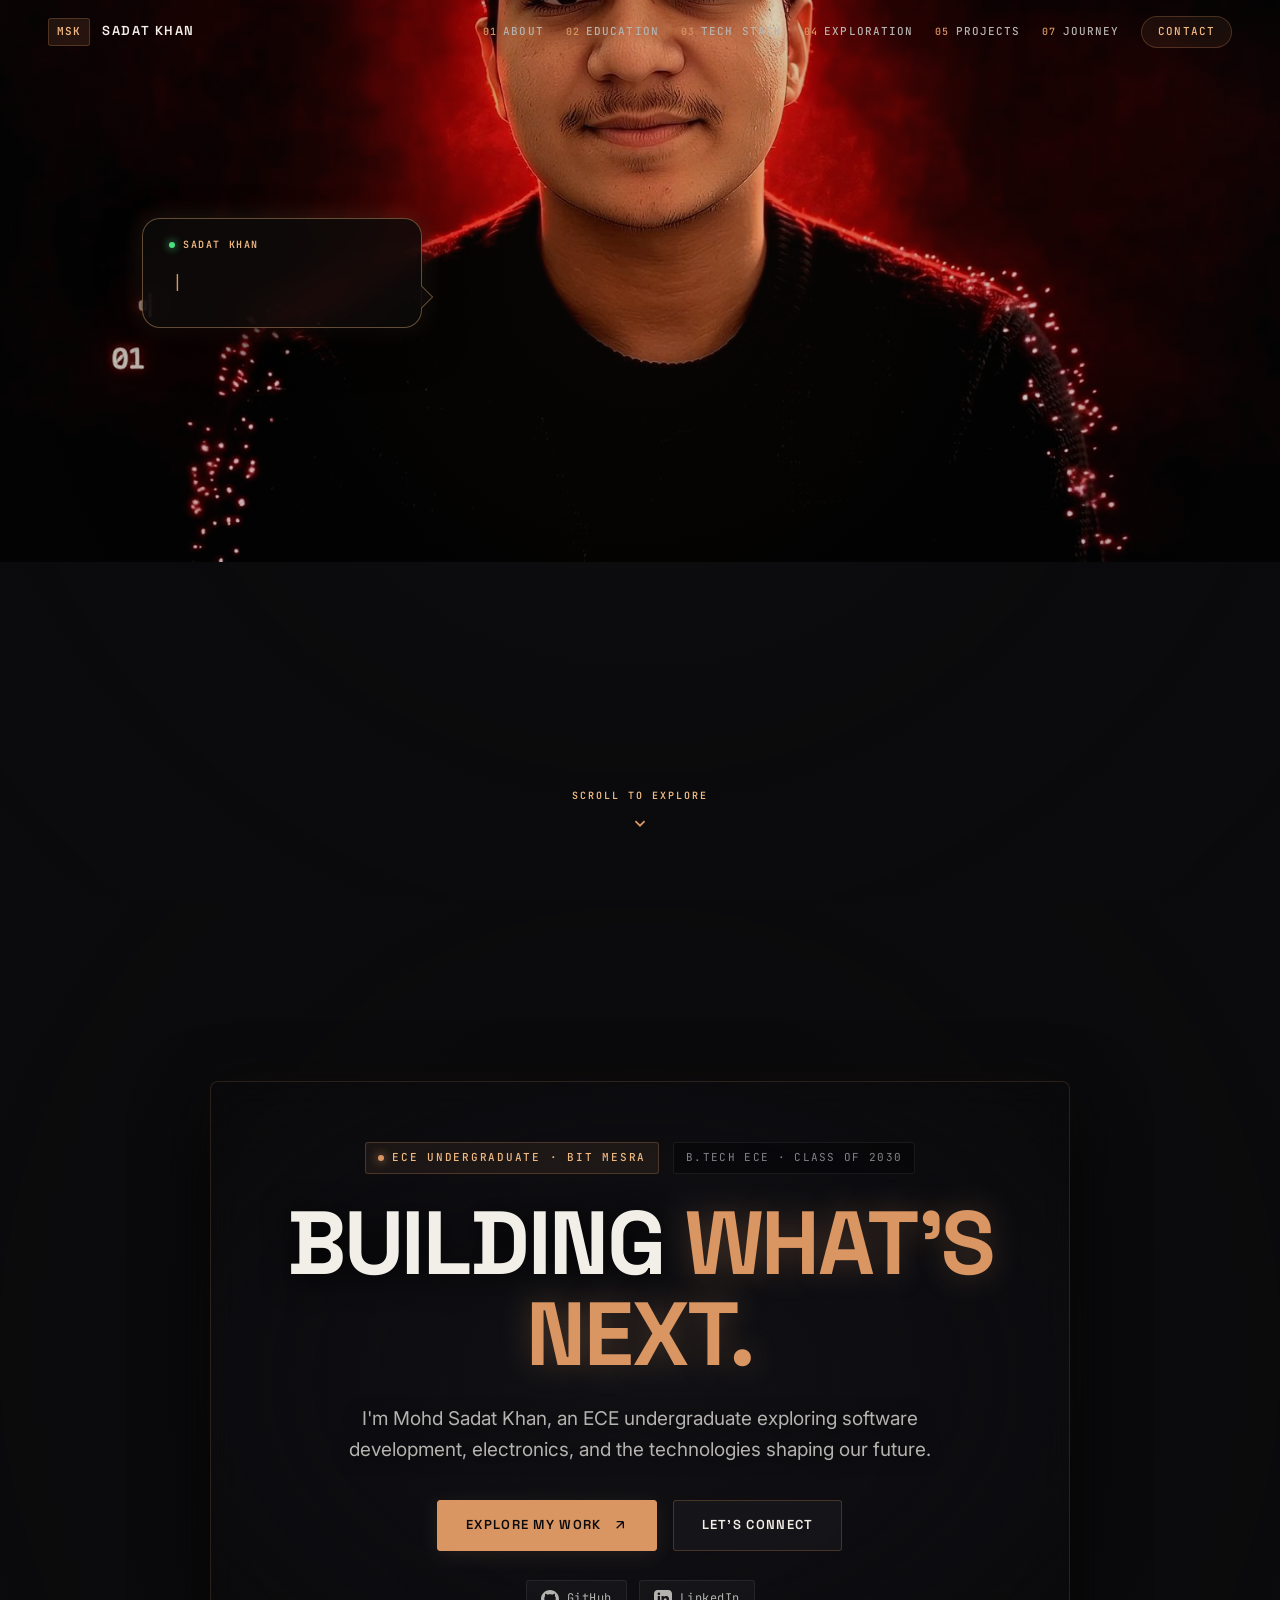
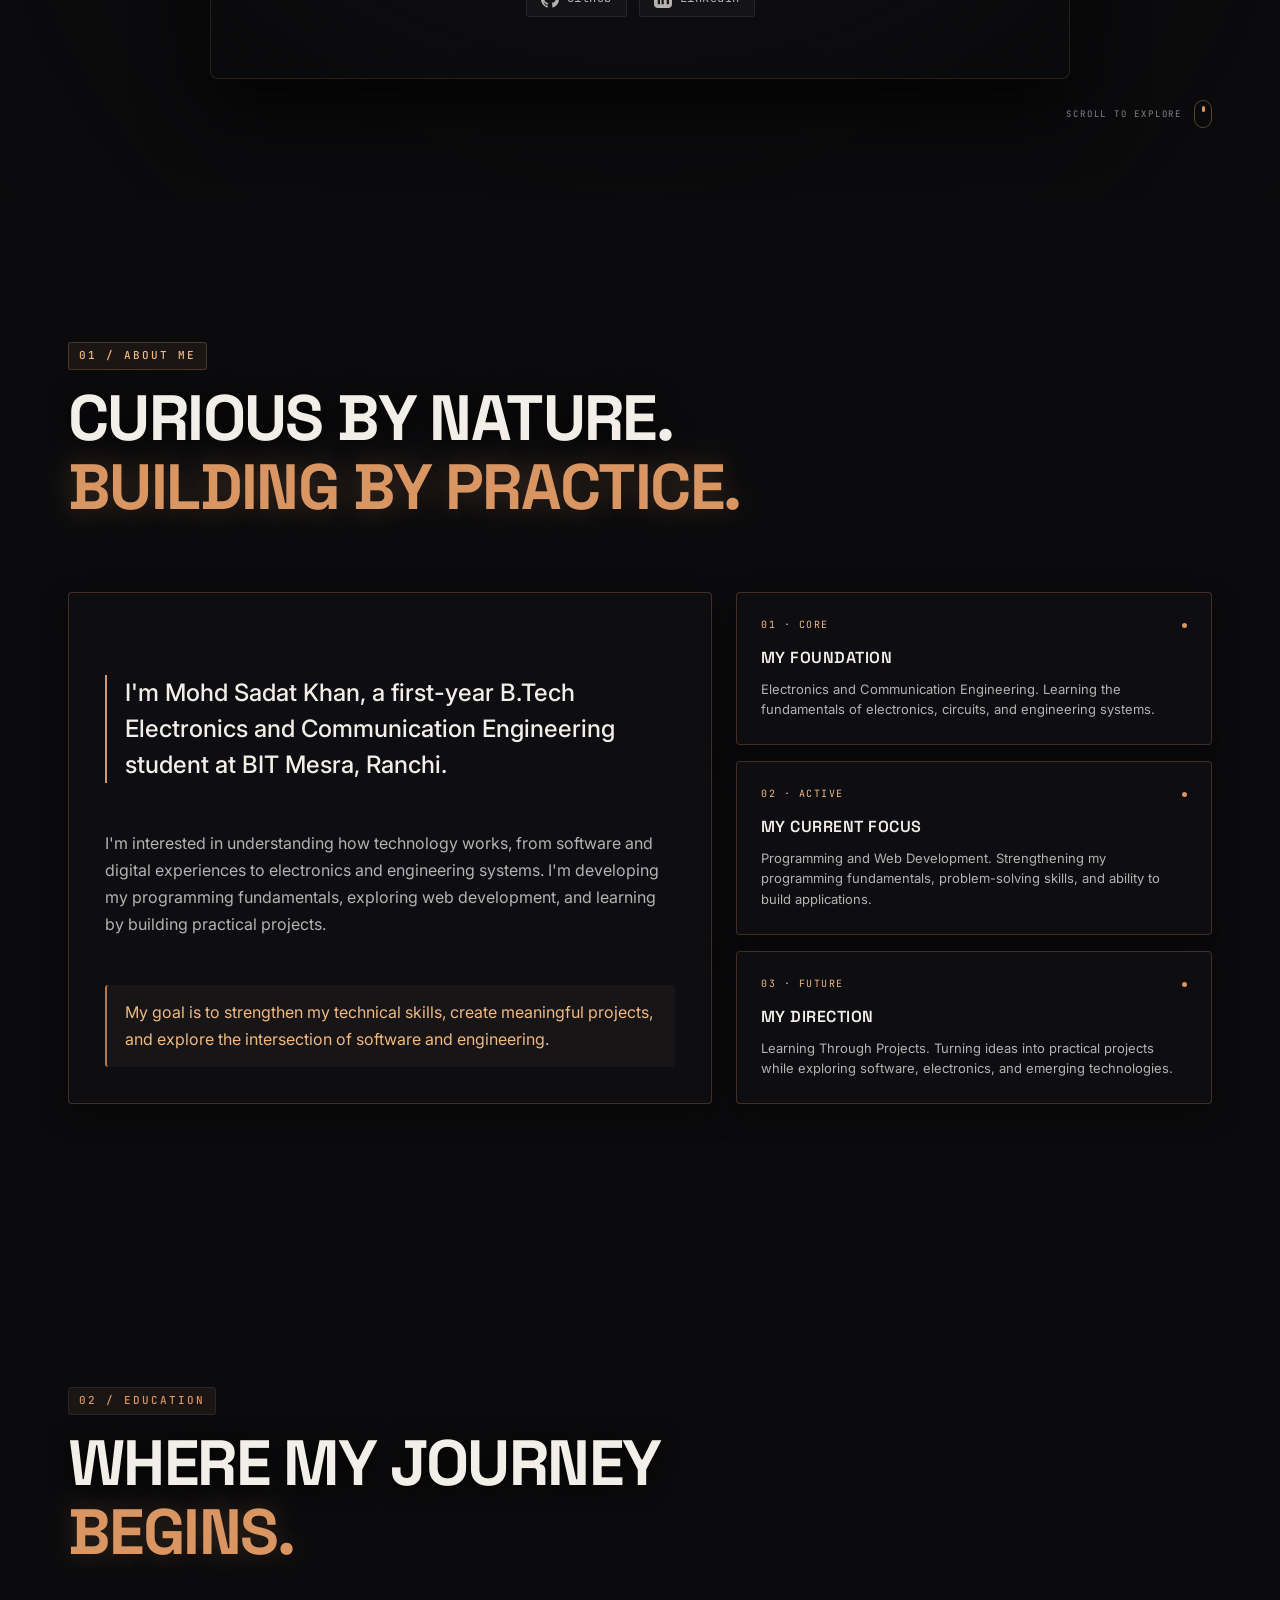
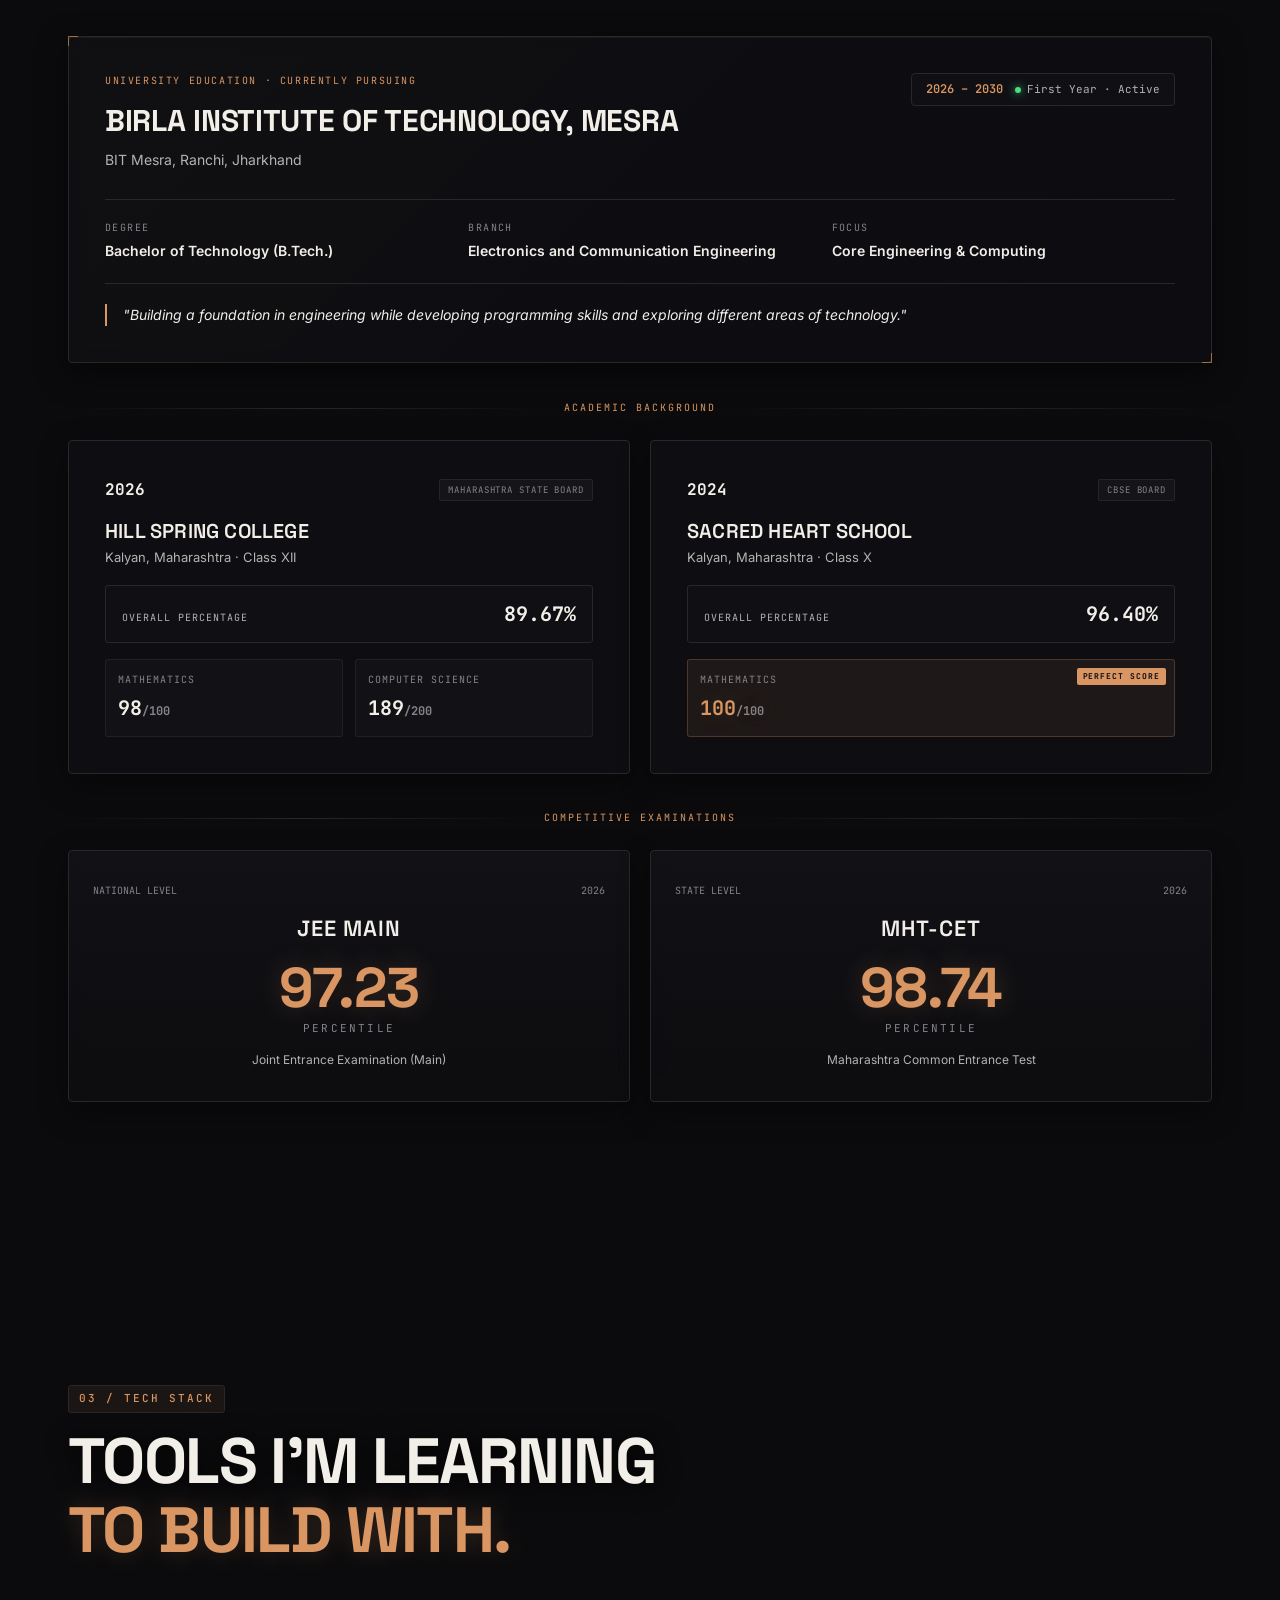
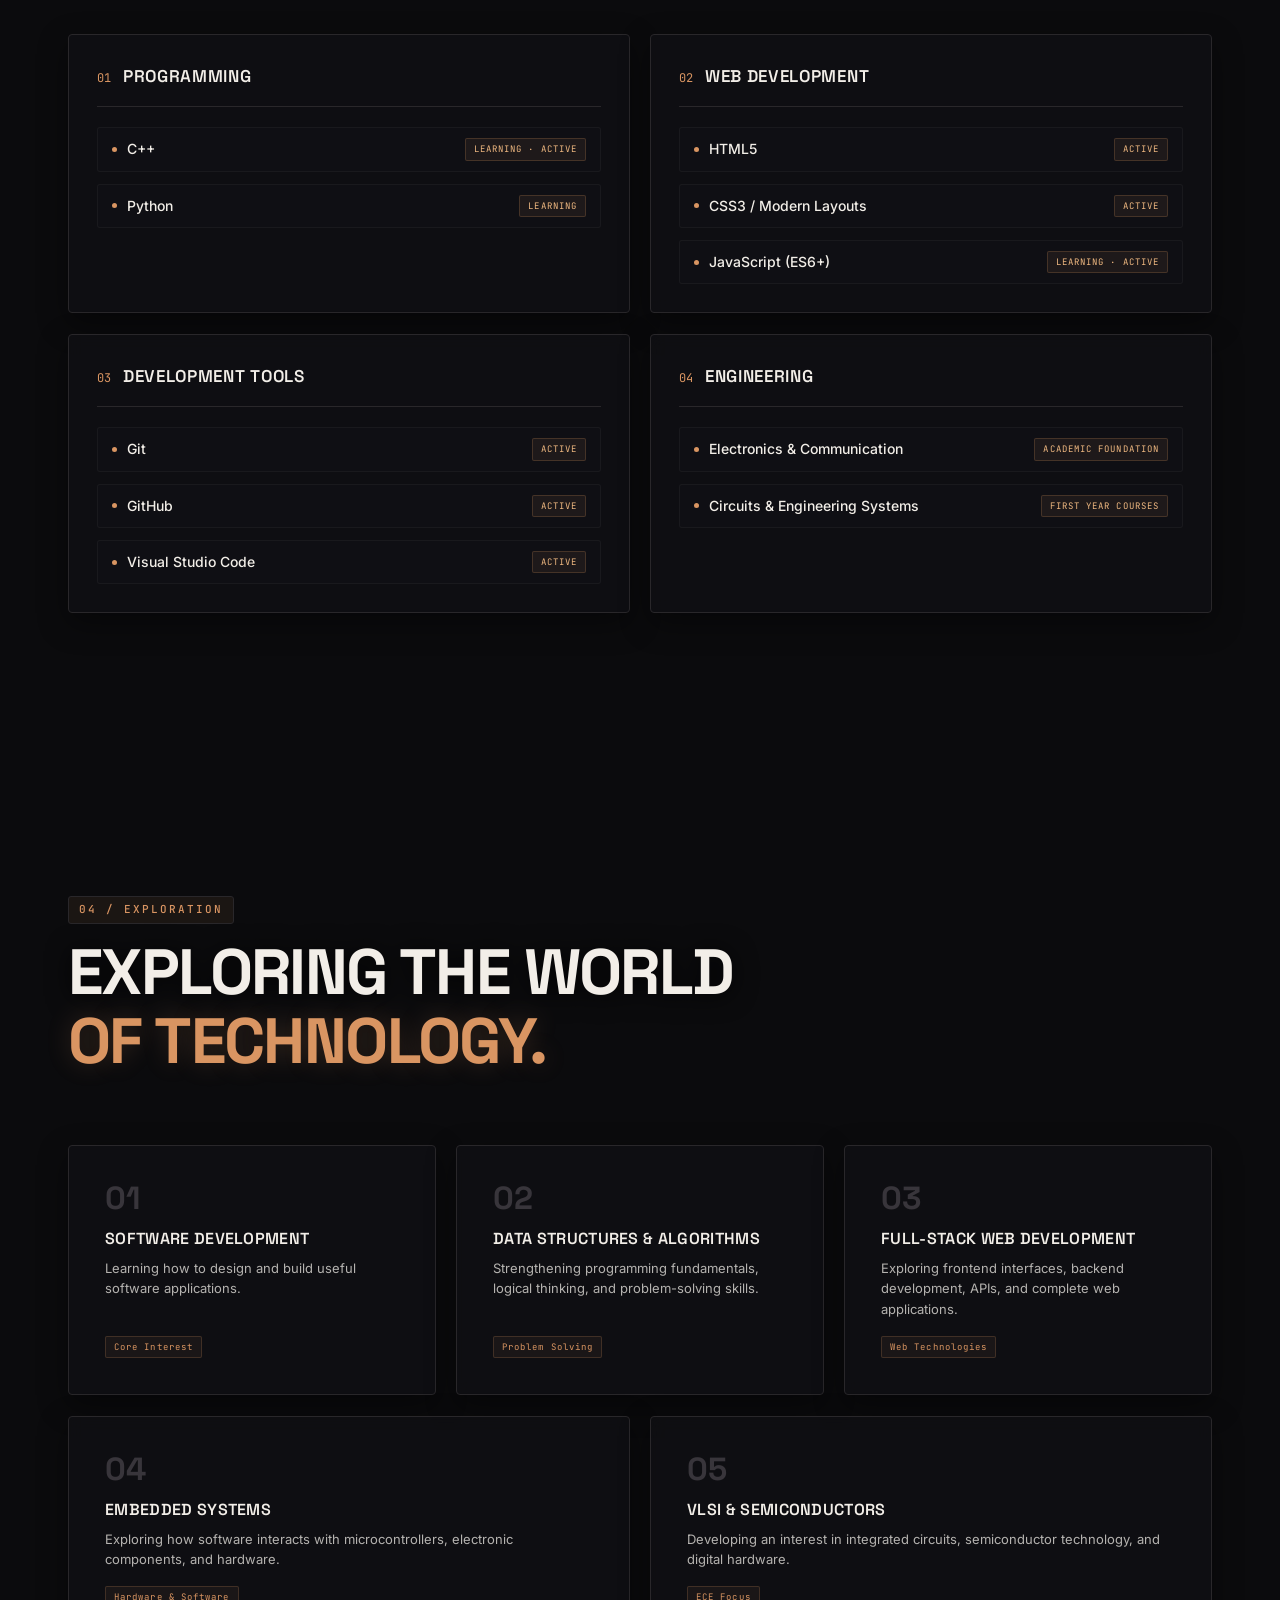
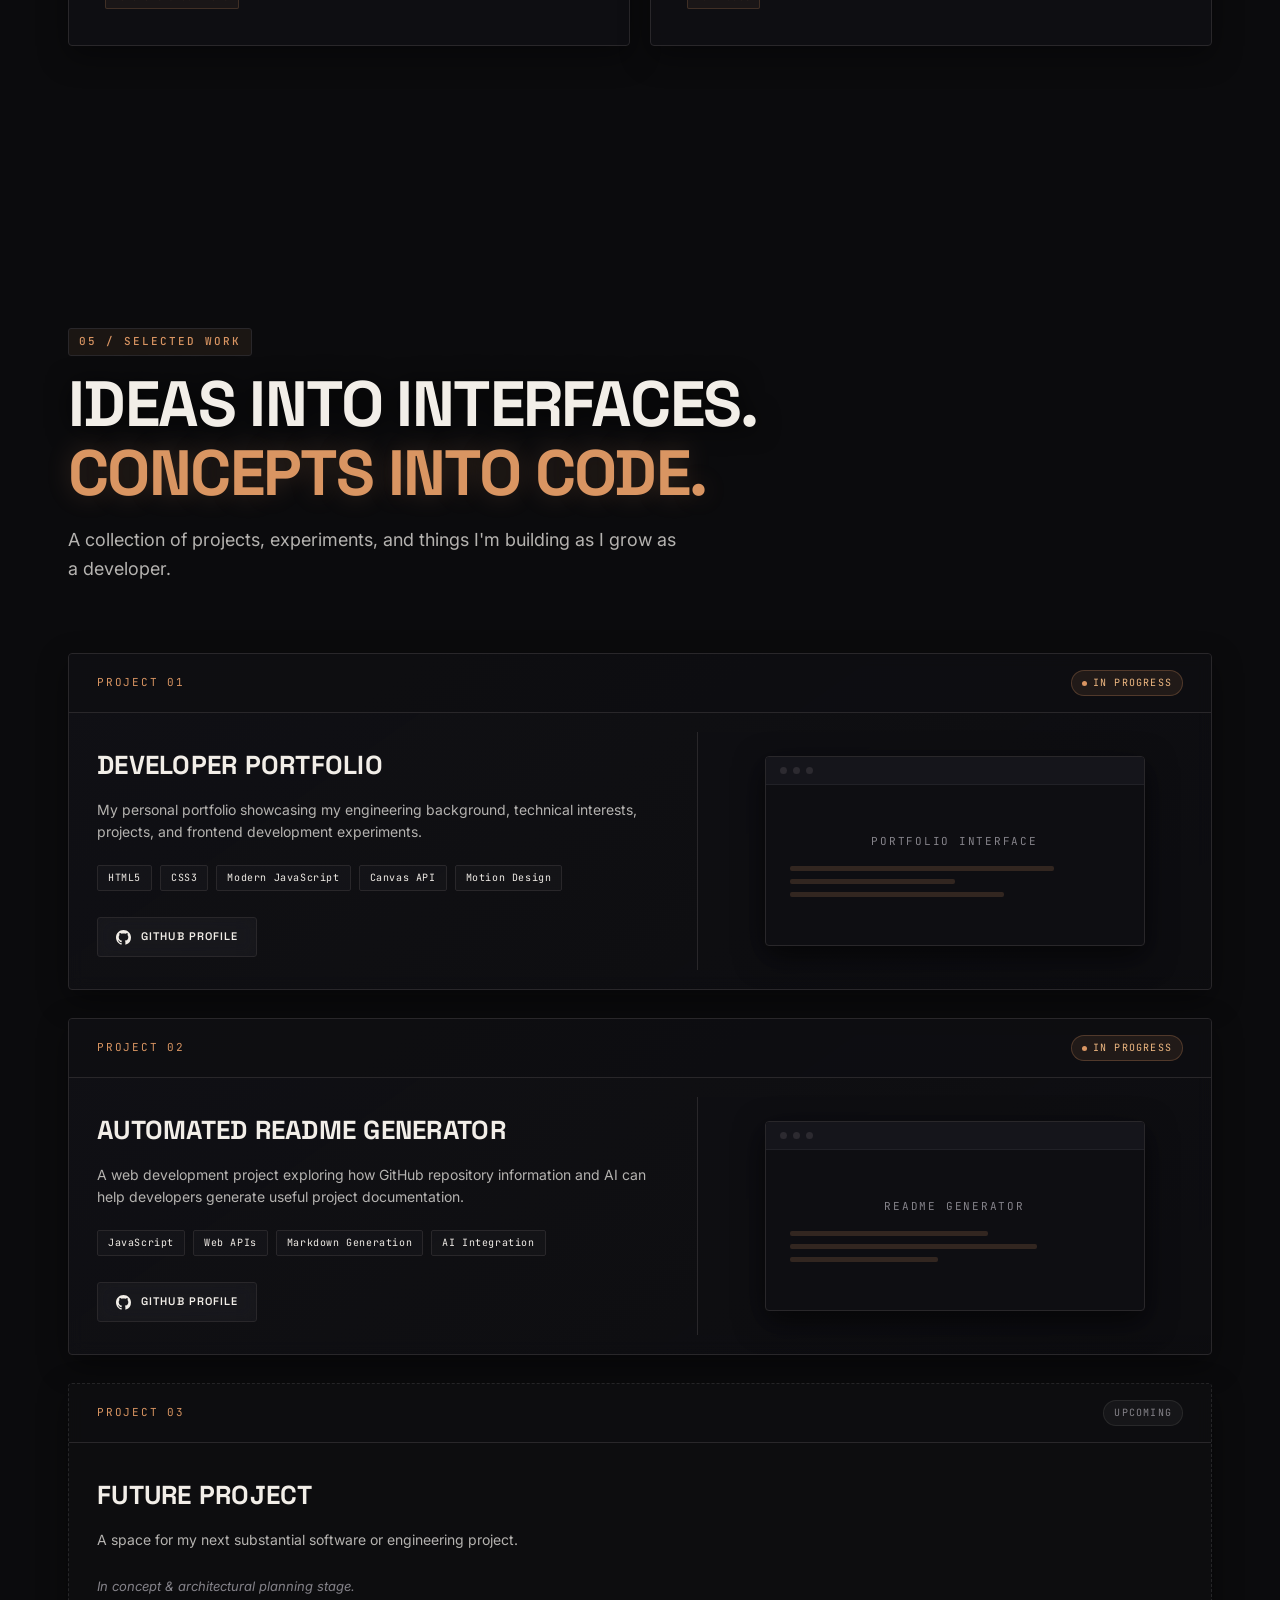
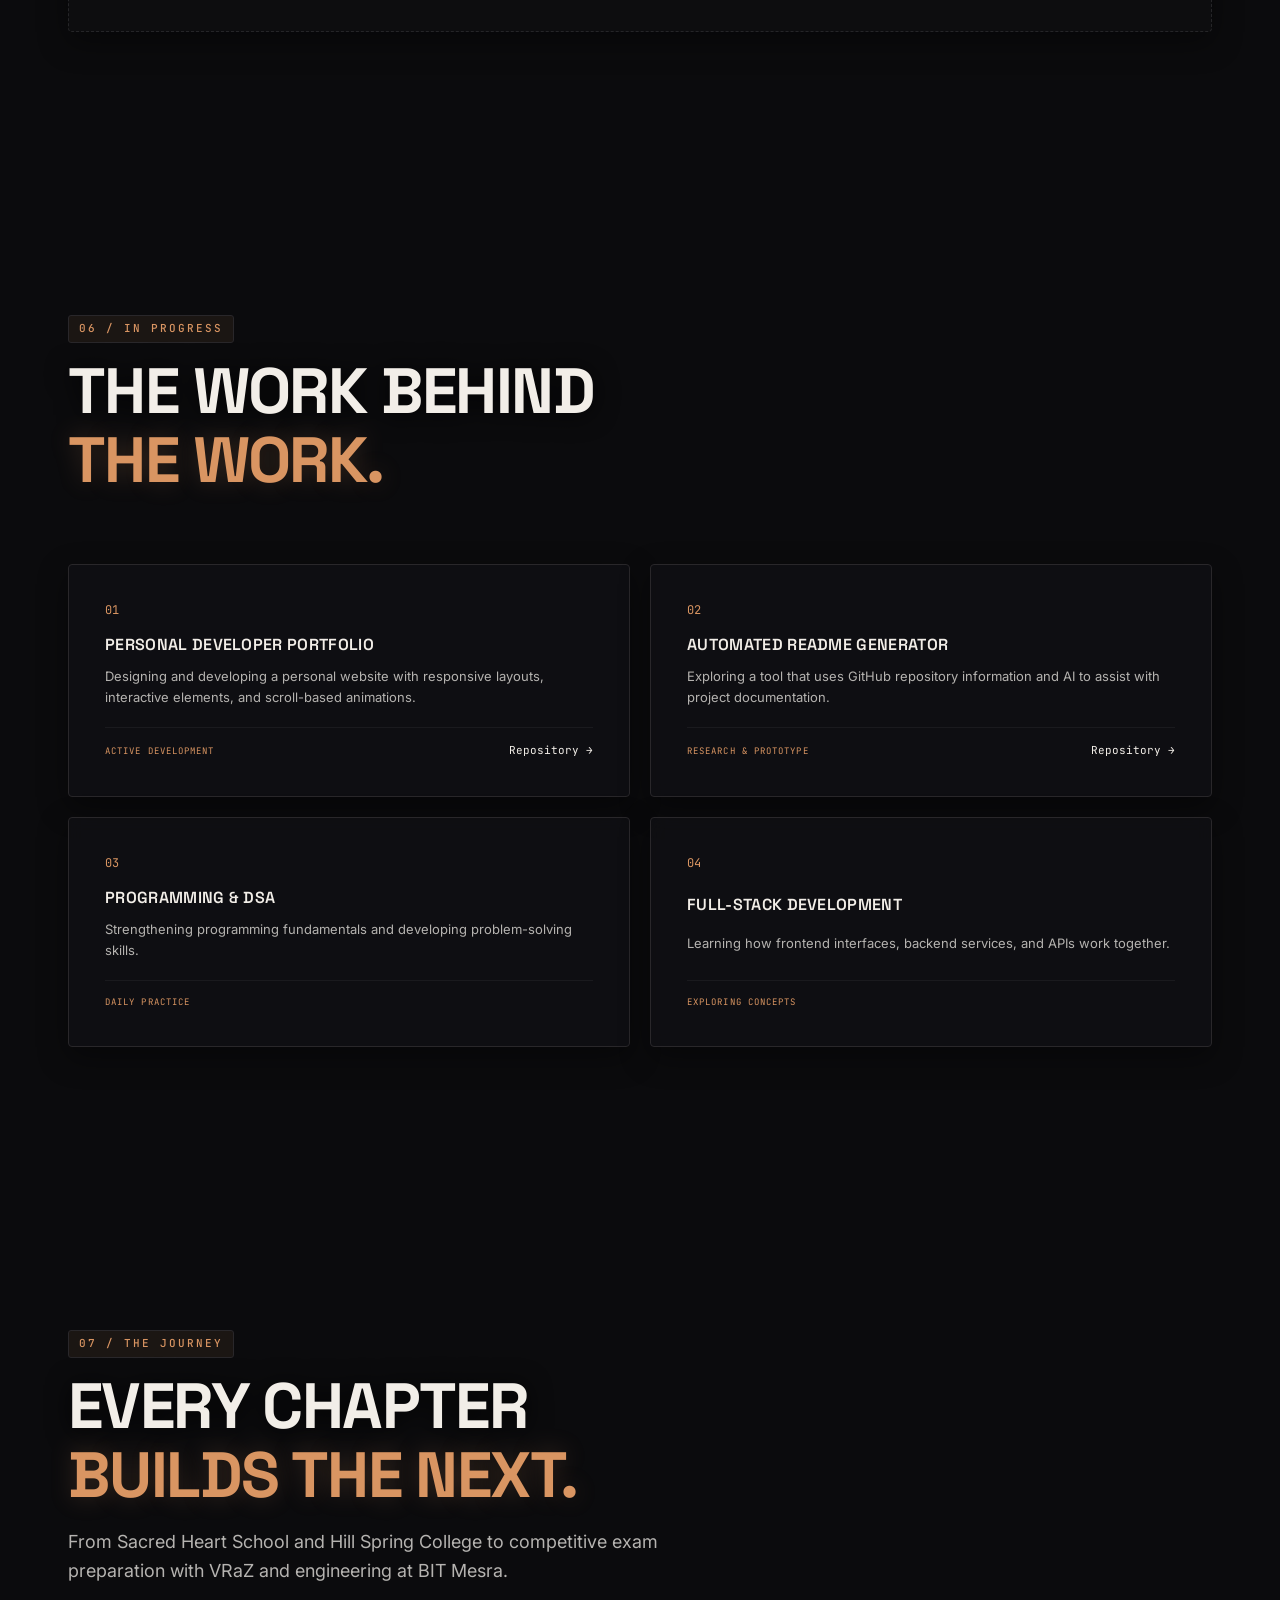
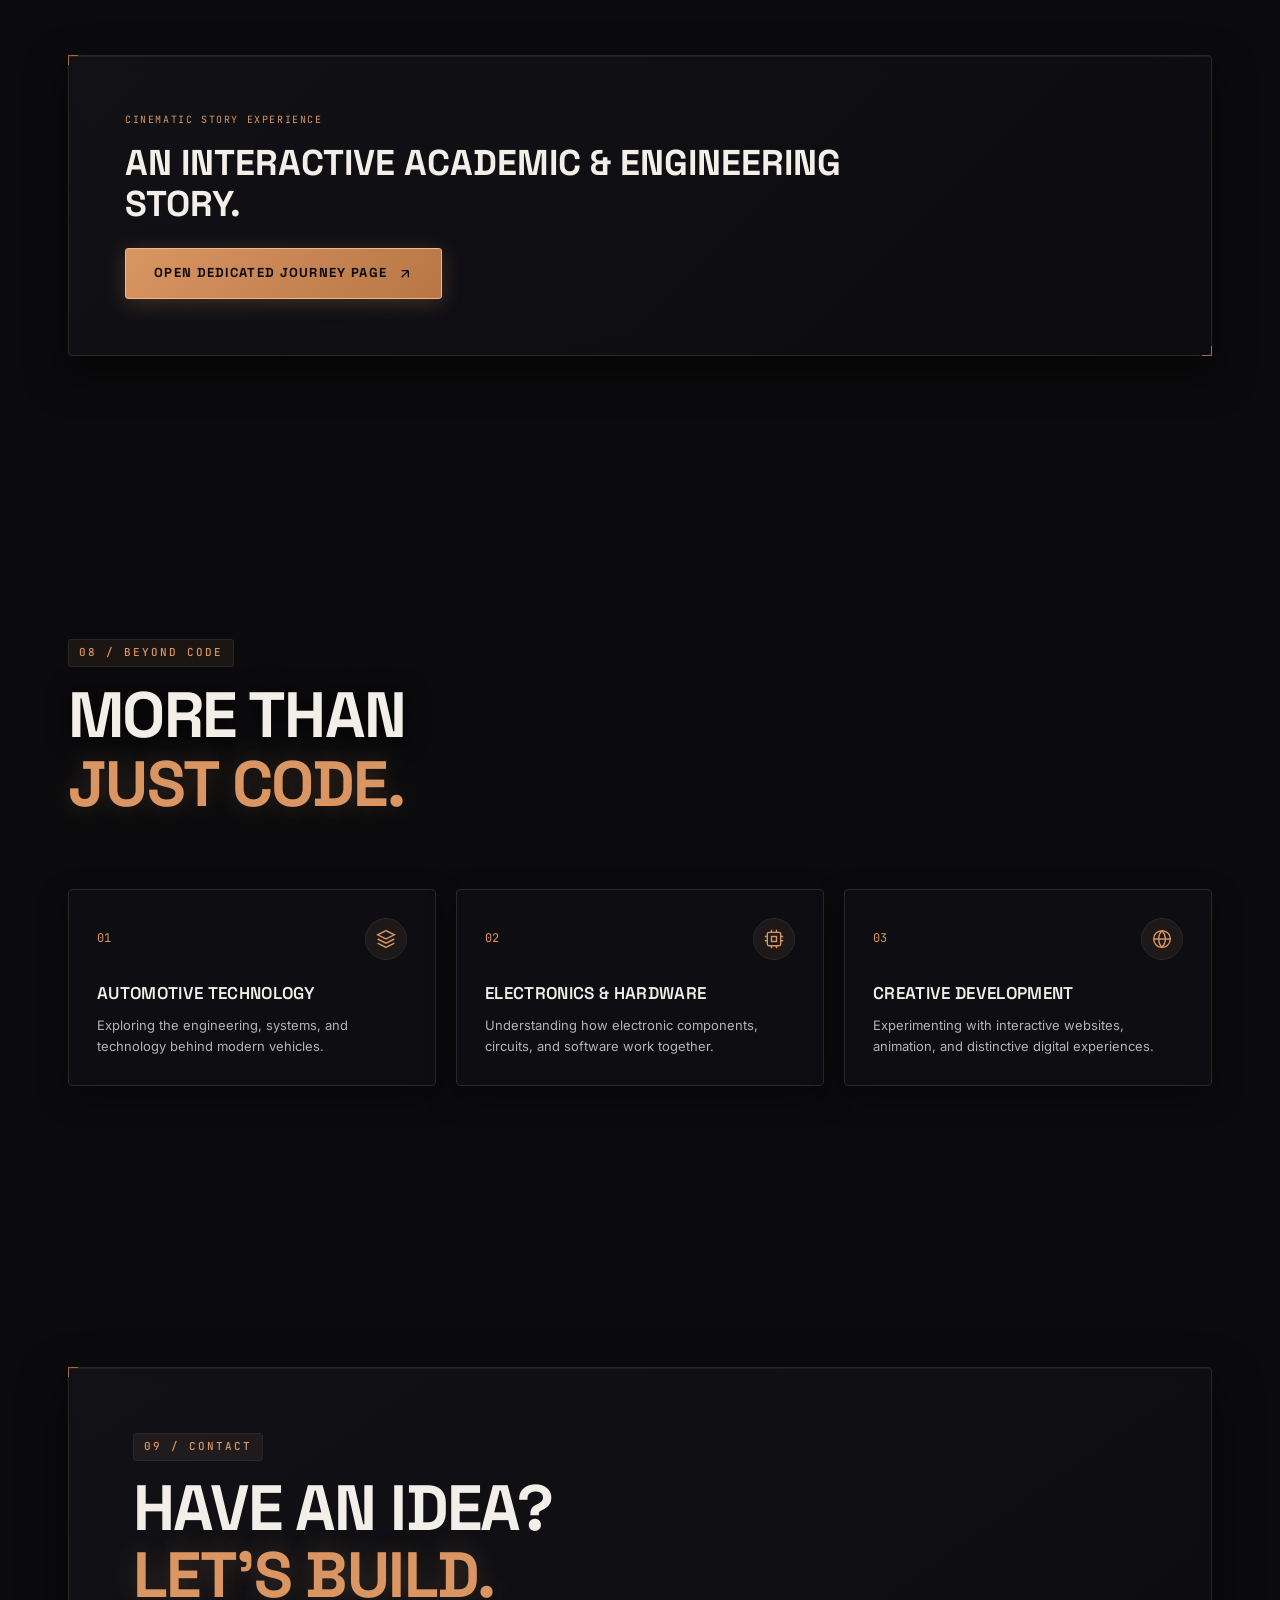
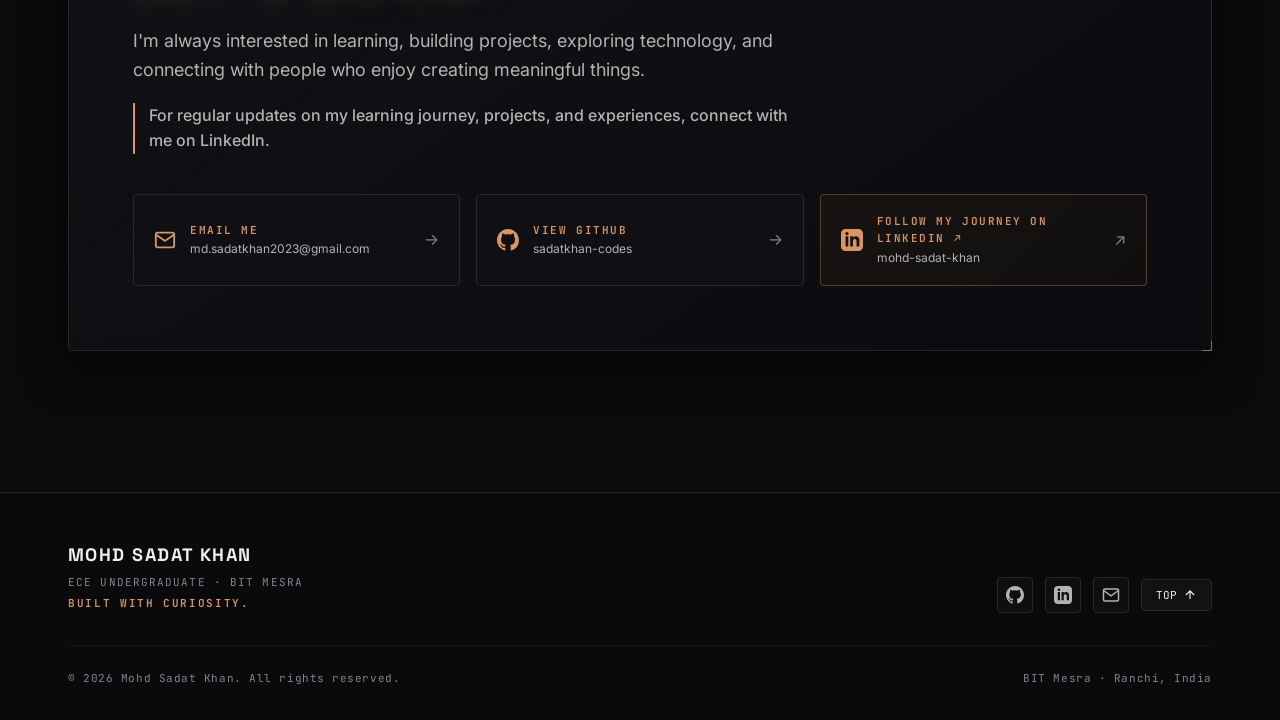
<file: index.html>
<!DOCTYPE html>
<html lang="en">
<head>
  <meta charset="UTF-8">
  <meta name="viewport" content="width=device-width, initial-scale=1.0, viewport-fit=cover">
  <title>Mohd Sadat Khan  —  Developer & ECE Undergraduate | BIT Mesra</title>
  <meta name="description" content="Personal developer portfolio of Mohd Sadat Khan, first-year B.Tech Electronics and Communication Engineering student at BIT Mesra, Ranchi.">
  <meta name="theme-color" content="#0B0B0D">
  <link rel="icon" type="image/svg+xml" href="favicon.svg">

  <!-- Open Graph / Facebook / LinkedIn -->
  <meta property="og:type" content="website">
  <meta property="og:title" content="Mohd Sadat Khan — Developer &amp; ECE Undergraduate | BIT Mesra">
  <meta property="og:description" content="Personal developer portfolio of Mohd Sadat Khan, first-year B.Tech Electronics and Communication Engineering student at BIT Mesra, Ranchi.">
  <meta property="og:image" content="253d481eb4efe88ffebfd8d3fb855655.jpg">

  <!-- Twitter Card -->
  <meta name="twitter:card" content="summary_large_image">
  <meta name="twitter:title" content="Mohd Sadat Khan — Developer &amp; ECE Undergraduate | BIT Mesra">
  <meta name="twitter:description" content="Personal developer portfolio of Mohd Sadat Khan, first-year B.Tech Electronics and Communication Engineering student at BIT Mesra, Ranchi.">
  <meta name="twitter:image" content="253d481eb4efe88ffebfd8d3fb855655.jpg">

  <!-- Google Fonts: Space Grotesk (Primary Headings), Inter (Body & UI), JetBrains Mono (Technical Metadata) -->
  <link rel="preconnect" href="https://fonts.googleapis.com">
  <link rel="preconnect" href="https://fonts.gstatic.com" crossorigin>
  <link href="https://fonts.googleapis.com/css2?family=Inter:wght@300;400;500;600;700&family=JetBrains+Mono:wght@400;500;600&family=Space+Grotesk:wght@500;600;700;800&display=swap" rel="stylesheet">

  <link rel="stylesheet" href="style.css">
</head>
<body>

  <!-- Background Canvas for Cinematic Scroll Animation (Fixed) -->
  <canvas id="animation-canvas" aria-hidden="true"></canvas>

  <!-- Ambient Cinematic Glow & Vignette Layer (Transparent so animation stays visible) -->
  <div class="cinematic-backdrop-overlay" aria-hidden="true"></div>

  <!-- Sleek Minimal Preloader (Fades away smoothly as frames load) -->
  <div id="loader-overlay" class="loader-overlay">
    <div class="loader-container">
      <div class="loader-brand">MOHD SADAT KHAN</div>
      <div class="loader-track">
        <div id="loader-progress" class="loader-fill"></div>
      </div>
      <div class="loader-meta">
        <span class="loader-status">INITIALIZING SEQUENCE</span>
        <span id="loader-percentage" class="loader-text">0%</span>
      </div>
    </div>
  </div>

  <!-- Fixed Top Navigation -->
  <header class="site-header">
    <div class="header-inner">
      <a href="#intro" class="brand-logo" aria-label="Mohd Sadat Khan Portfolio">
        <span class="logo-mark">MSK</span>
        <span class="logo-name">SADAT KHAN</span>
      </a>

      <nav class="desktop-nav" aria-label="Main Navigation">
        <a href="#about" class="nav-link"><span class="nav-idx">01</span>About</a>
        <a href="#education" class="nav-link"><span class="nav-idx">02</span>Education</a>
        <a href="#skills" class="nav-link"><span class="nav-idx">03</span>Tech Stack</a>
        <a href="#exploration" class="nav-link"><span class="nav-idx">04</span>Exploration</a>
        <a href="#projects" class="nav-link"><span class="nav-idx">05</span>Projects</a>
        <a href="journey.html" class="nav-link"><span class="nav-idx">07</span>Journey</a>
        <a href="#contact" class="nav-link contact-pill">Contact</a>
      </nav>

      <button id="mobile-menu-btn" class="mobile-toggle" aria-label="Toggle navigation menu" aria-expanded="false">
        <span class="hamburger-line"></span>
        <span class="hamburger-line"></span>
      </button>
    </div>

    <!-- Mobile Drawer Navigation -->
    <div id="mobile-nav-drawer" class="mobile-drawer" aria-hidden="true">
      <nav class="mobile-nav-links">
        <a href="#about" class="mobile-link"><span class="nav-idx">01</span>About</a>
        <a href="#education" class="mobile-link"><span class="nav-idx">02</span>Education</a>
        <a href="#skills" class="mobile-link"><span class="nav-idx">03</span>Tech Stack</a>
        <a href="#exploration" class="mobile-link"><span class="nav-idx">04</span>Exploration</a>
        <a href="#projects" class="mobile-link"><span class="nav-idx">05</span>Selected Work</a>
        <a href="#in-progress" class="mobile-link"><span class="nav-idx">06</span>In Progress</a>
        <a href="journey.html" class="mobile-link"><span class="nav-idx">07</span>The Journey</a>
        <a href="#beyond-code" class="mobile-link"><span class="nav-idx">08</span>Beyond Code</a>
        <a href="#contact" class="mobile-link"><span class="nav-idx">09</span>Contact</a>
      </nav>
      <div class="mobile-drawer-footer">
        <span class="mobile-status-tag">B.TECH ECE  ·  BIT MESRA</span>
        <div class="mobile-socials">
          <a href="https://github.com/sadatkhan-codes" target="_blank" rel="noopener noreferrer">GitHub</a>
          <a href="https://www.linkedin.com/in/mohd-sadat-khan-328823410/" target="_blank" rel="noopener noreferrer">LinkedIn</a>
        </div>
      </div>
    </div>
  </header>

  <!-- Main Website Content Wrapper -->
  <main id="main-content" class="content-wrapper">

    <!-- INTRO GREETING SECTION (Face Graphic + Popping Bubble with Typewriter Animation) -->
    <section id="intro" class="intro-section">
      <div class="intro-container">
        
        <!-- Popping Speech Bubble with Live Typing Animation -->
        <div class="speech-bubble-wrapper">
          <div class="speech-bubble" id="intro-speech-bubble">
            <div class="bubble-header-strip">
              <span class="bubble-live-dot"></span>
              <span class="bubble-name-tag">SADAT KHAN</span>
            </div>
            <div class="bubble-body">
              <span id="typewriter-text" class="typewriter-text"></span>
              <span class="typing-cursor" aria-hidden="true">|</span>
            </div>
            <div class="bubble-tail" aria-hidden="true"></div>
          </div>
        </div>

        <!-- Prompt to scroll down for more info -->
        <a href="#hero" class="intro-scroll-prompt" aria-label="Scroll for more info">
          <span class="prompt-text">SCROLL TO EXPLORE</span>
          <div class="prompt-chevron">
            <svg width="22" height="22" viewBox="0 0 24 24" fill="none" stroke="currentColor" stroke-width="2"><path d="M7 10l5 5 5-5"/></svg>
          </div>
        </a>

      </div>
    </section>

    <!-- HERO SECTION -->
    <section id="hero" class="hero-section">
      <div class="hero-vignette-ambient" aria-hidden="true"></div>
      <div class="section-container hero-container">
        
        <div class="hero-content-block">
          <div class="hero-header-meta reveal-item">
            <div class="hero-tag">
              <span class="pulsing-dot"></span>
              <span class="hero-tag-text">ECE UNDERGRADUATE  ·  BIT MESRA</span>
            </div>
            <div class="hero-status-badge">
              B.TECH ECE  ·  CLASS OF 2030
            </div>
          </div>

          <h1 class="hero-title reveal-item">
            <span class="title-line">BUILDING</span>
            <span class="title-line text-copper">WHAT'S NEXT.</span>
          </h1>

          <p class="hero-description reveal-item">
            I'm Mohd Sadat Khan, an ECE undergraduate exploring software development, electronics, and the technologies shaping our future.
          </p>

          <div class="hero-actions reveal-item">
            <a href="#projects" class="btn btn-primary" id="btn-explore">
              <span>EXPLORE MY WORK</span>
              <svg class="btn-arrow" width="16" height="16" viewBox="0 0 24 24" fill="none" stroke="currentColor" stroke-width="2"><path d="M7 17L17 7M17 7H7M17 7V17"/></svg>
            </a>
            <a href="#contact" class="btn btn-secondary" id="btn-connect">
              <span>LET'S CONNECT</span>
            </a>
          </div>

          <div class="hero-social-strip reveal-item">
            <a href="https://github.com/sadatkhan-codes" target="_blank" rel="noopener noreferrer" class="social-chip" aria-label="GitHub Profile">
              <svg width="18" height="18" viewBox="0 0 24 24" fill="currentColor"><path d="M12 0C5.37 0 0 5.37 0 12c0 5.31 3.435 9.795 8.205 11.385.6.105.825-.255.825-.57 0-.285-.015-1.23-.015-2.235-3.015.555-3.795-.735-4.035-1.41-.135-.345-.72-1.41-1.23-1.695-.42-.225-1.02-.78-.015-.795.945-.015 1.62.87 1.845 1.23 1.08 1.815 2.805 1.305 3.495.99.105-.78.42-1.305.765-1.605-2.67-.3-5.46-1.335-5.46-5.925 0-1.305.465-2.385 1.23-3.225-.12-.3-.54-1.53.12-3.18 0 0 1.005-.315 3.3 1.23.96-.27 1.98-.405 3-.405s2.04.135 3 .405c2.295-1.56 3.3-1.23 3.3-1.23.66 1.65.24 2.88.12 3.18.765.84 1.23 1.905 1.23 3.225 0 4.605-2.805 5.625-5.475 5.925.435.375.81 1.095.81 2.22 0 1.605-.015 2.895-.015 3.3 0 .315.225.69.825.57A12.02 12.02 0 0024 12c0-6.63-5.37-12-12-12z"/></svg>
              <span>GitHub</span>
            </a>
            <a href="https://www.linkedin.com/in/mohd-sadat-khan-328823410/" target="_blank" rel="noopener noreferrer" class="social-chip" aria-label="LinkedIn Profile">
              <svg width="18" height="18" viewBox="0 0 24 24" fill="currentColor"><path d="M19 0h-14c-2.761 0-5 2.239-5 5v14c0 2.761 2.239 5 5 5h14c2.762 0 5-2.239 5-5v-14c0-2.761-2.238-5-5-5zm-11 19h-3v-11h3v11zm-1.5-12.268c-.966 0-1.75-.79-1.75-1.764s.784-1.764 1.75-1.764 1.75.79 1.75 1.764-.783 1.764-1.75 1.764zm13.5 12.268h-3v-5.604c0-3.368-4-3.113-4 0v5.604h-3v-11h3v1.765c1.396-2.586 7-2.777 7 2.476v6.759z"/></svg>
              <span>LinkedIn</span>
            </a>
          </div>
        </div>

        <!-- Scroll Indicator -->
        <div class="hero-scroll-indicator" aria-hidden="true">
          <span class="scroll-label">SCROLL TO EXPLORE</span>
          <div class="scroll-mouse">
            <div class="scroll-wheel"></div>
          </div>
        </div>

      </div>
    </section>

    <!-- SECTION 01: ABOUT ME -->
    <section id="about" class="portfolio-section">
      <div class="section-container">
        
        <div class="section-header reveal-item">
          <span class="section-badge">01 / ABOUT ME</span>
          <h2 class="section-title">CURIOUS BY NATURE.<br><span class="text-copper">BUILDING BY PRACTICE.</span></h2>
        </div>

        <div class="about-grid">
          <div class="about-narrative-card editorial-card reveal-item">
            <div class="card-glow-accent"></div>
            <p class="lead-statement">
              I'm Mohd Sadat Khan, a first-year B.Tech Electronics and Communication Engineering student at BIT Mesra, Ranchi.
            </p>
            <p class="body-statement">
              I'm interested in understanding how technology works, from software and digital experiences to electronics and engineering systems. I'm developing my programming fundamentals, exploring web development, and learning by building practical projects.
            </p>
            <p class="body-statement text-highlight">
              My goal is to strengthen my technical skills, create meaningful projects, and explore the intersection of software and engineering.
            </p>
          </div>

          <div class="about-cards-column">
            <!-- Card 1 -->
            <div class="info-card editorial-card reveal-item">
              <div class="card-header-line">
                <span class="card-tag">01  ·  CORE</span>
                <span class="card-dot"></span>
              </div>
              <h3 class="card-title">MY FOUNDATION</h3>
              <p class="card-desc">
                Electronics and Communication Engineering. Learning the fundamentals of electronics, circuits, and engineering systems.
              </p>
            </div>

            <!-- Card 2 -->
            <div class="info-card editorial-card reveal-item">
              <div class="card-header-line">
                <span class="card-tag">02  ·  ACTIVE</span>
                <span class="card-dot"></span>
              </div>
              <h3 class="card-title">MY CURRENT FOCUS</h3>
              <p class="card-desc">
                Programming and Web Development. Strengthening my programming fundamentals, problem-solving skills, and ability to build applications.
              </p>
            </div>

            <!-- Card 3 -->
            <div class="info-card editorial-card reveal-item">
              <div class="card-header-line">
                <span class="card-tag">03  ·  FUTURE</span>
                <span class="card-dot"></span>
              </div>
              <h3 class="card-title">MY DIRECTION</h3>
              <p class="card-desc">
                Learning Through Projects. Turning ideas into practical projects while exploring software, electronics, and emerging technologies.
              </p>
            </div>
          </div>
        </div>

      </div>
    </section>

    <!-- SECTION 02: EDUCATION -->
    <section id="education" class="portfolio-section">
      <div class="section-container">
        
        <div class="section-header reveal-item">
          <span class="section-badge">02 / EDUCATION</span>
          <h2 class="section-title">WHERE MY JOURNEY<br><span class="text-copper">BEGINS.</span></h2>
        </div>

        <!-- Subsection A: University Education (Primary Emphasis) -->
        <div class="university-banner-card editorial-card reveal-item">
          <div class="uni-header-row">
            <div>
              <span class="sub-label copper-badge">UNIVERSITY EDUCATION  ·  CURRENTLY PURSUING</span>
              <h3 class="uni-name">BIRLA INSTITUTE OF TECHNOLOGY, MESRA</h3>
              <p class="uni-location">BIT Mesra, Ranchi, Jharkhand</p>
            </div>
            <div class="uni-meta-pill">
              <span class="duration-tag">2026 – 2030</span>
              <span class="status-indicator-tag"><span class="pulse-indicator"></span>First Year  ·  Active</span>
            </div>
          </div>

          <div class="uni-details-grid">
            <div class="uni-detail-item">
              <span class="detail-label">DEGREE</span>
              <span class="detail-val">Bachelor of Technology (B.Tech.)</span>
            </div>
            <div class="uni-detail-item">
              <span class="detail-label">BRANCH</span>
              <span class="detail-val">Electronics and Communication Engineering</span>
            </div>
            <div class="uni-detail-item">
              <span class="detail-label">FOCUS</span>
              <span class="detail-val">Core Engineering &amp; Computing</span>
            </div>
          </div>

          <div class="uni-statement-box">
            <p class="quote-text">
              "Building a foundation in engineering while developing programming skills and exploring different areas of technology."
            </p>
          </div>
        </div>

        <!-- Subsection B: School Education (Class XII & Class X) -->
        <div class="subsection-divider reveal-item">
          <span class="divider-label">ACADEMIC BACKGROUND</span>
        </div>

        <div class="school-dual-grid">
          <!-- Class XII: Hill Spring College -->
          <div class="academic-record-card editorial-card reveal-item">
            <div class="academic-card-top">
              <span class="academic-year">2026</span>
              <span class="board-badge">MAHARASHTRA STATE BOARD</span>
            </div>
            <h4 class="school-name">HILL SPRING COLLEGE</h4>
            <p class="school-sub">Kalyan, Maharashtra  ·  Class XII</p>

            <div class="overall-score-pill">
              <span class="score-label">OVERALL PERCENTAGE</span>
              <span class="score-large">89.67%</span>
            </div>

            <div class="highlight-scores-row">
              <div class="highlight-score-box">
                <span class="subject-name">MATHEMATICS</span>
                <span class="subject-mark">98<span class="mark-total">/100</span></span>
              </div>
              <div class="highlight-score-box">
                <span class="subject-name">COMPUTER SCIENCE</span>
                <span class="subject-mark">189<span class="mark-total">/200</span></span>
              </div>
            </div>
          </div>

          <!-- Class X: Sacred Heart School -->
          <div class="academic-record-card editorial-card reveal-item">
            <div class="academic-card-top">
              <span class="academic-year">2024</span>
              <span class="board-badge">CBSE BOARD</span>
            </div>
            <h4 class="school-name">SACRED HEART SCHOOL</h4>
            <p class="school-sub">Kalyan, Maharashtra  ·  Class X</p>

            <div class="overall-score-pill">
              <span class="score-label">OVERALL PERCENTAGE</span>
              <span class="score-large">96.40%</span>
            </div>

            <div class="highlight-scores-row">
              <div class="highlight-score-box perfect-highlight">
                <div class="score-badge-perfect">PERFECT SCORE</div>
                <span class="subject-name">MATHEMATICS</span>
                <span class="subject-mark text-copper">100<span class="mark-total">/100</span></span>
              </div>
            </div>
          </div>
        </div>

        <!-- Subsection C: Competitive Examination Results -->
        <div class="subsection-divider reveal-item">
          <span class="divider-label">COMPETITIVE EXAMINATIONS</span>
        </div>

        <div class="exam-dual-grid">
          <!-- JEE Main -->
          <div class="exam-result-card editorial-card reveal-item">
            <div class="exam-card-header">
              <span class="exam-tag">NATIONAL LEVEL</span>
              <span class="exam-year">2026</span>
            </div>
            <h4 class="exam-title">JEE MAIN</h4>
            <div class="percentile-display">
              <span class="percentile-val">97.23</span>
              <span class="percentile-unit">PERCENTILE</span>
            </div>
            <p class="exam-note">Joint Entrance Examination (Main)</p>
          </div>

          <!-- MHT-CET -->
          <div class="exam-result-card editorial-card reveal-item">
            <div class="exam-card-header">
              <span class="exam-tag">STATE LEVEL</span>
              <span class="exam-year">2026</span>
            </div>
            <h4 class="exam-title">MHT-CET</h4>
            <div class="percentile-display">
              <span class="percentile-val">98.74</span>
              <span class="percentile-unit">PERCENTILE</span>
            </div>
            <p class="exam-note">Maharashtra Common Entrance Test</p>
          </div>
        </div>

      </div>
    </section>

    <!-- SECTION 03: TECHNICAL SKILLS -->
    <section id="skills" class="portfolio-section">
      <div class="section-container">
        
        <div class="section-header reveal-item">
          <span class="section-badge">03 / TECH STACK</span>
          <h2 class="section-title">TOOLS I'M LEARNING<br><span class="text-copper">TO BUILD WITH.</span></h2>
        </div>

        <div class="skills-categories-grid">
          
          <!-- Category 1: Programming -->
          <div class="skill-category-card editorial-card reveal-item">
            <div class="cat-header">
              <span class="cat-num">01</span>
              <h3 class="cat-title">PROGRAMMING</h3>
            </div>
            <div class="skill-items-list">
              <div class="skill-item">
                <div class="skill-main">
                  <span class="skill-bullet"></span>
                  <span class="skill-name">C++</span>
                </div>
                <span class="skill-status-tag">LEARNING  ·  ACTIVE</span>
              </div>
              <div class="skill-item">
                <div class="skill-main">
                  <span class="skill-bullet"></span>
                  <span class="skill-name">Python</span>
                </div>
                <span class="skill-status-tag">LEARNING</span>
              </div>
            </div>
          </div>

          <!-- Category 2: Web Development -->
          <div class="skill-category-card editorial-card reveal-item">
            <div class="cat-header">
              <span class="cat-num">02</span>
              <h3 class="cat-title">WEB DEVELOPMENT</h3>
            </div>
            <div class="skill-items-list">
              <div class="skill-item">
                <div class="skill-main">
                  <span class="skill-bullet"></span>
                  <span class="skill-name">HTML5</span>
                </div>
                <span class="skill-status-tag">ACTIVE</span>
              </div>
              <div class="skill-item">
                <div class="skill-main">
                  <span class="skill-bullet"></span>
                  <span class="skill-name">CSS3 / Modern Layouts</span>
                </div>
                <span class="skill-status-tag">ACTIVE</span>
              </div>
              <div class="skill-item">
                <div class="skill-main">
                  <span class="skill-bullet"></span>
                  <span class="skill-name">JavaScript (ES6+)</span>
                </div>
                <span class="skill-status-tag">LEARNING  ·  ACTIVE</span>
              </div>
            </div>
          </div>

          <!-- Category 3: Development Tools -->
          <div class="skill-category-card editorial-card reveal-item">
            <div class="cat-header">
              <span class="cat-num">03</span>
              <h3 class="cat-title">DEVELOPMENT TOOLS</h3>
            </div>
            <div class="skill-items-list">
              <div class="skill-item">
                <div class="skill-main">
                  <span class="skill-bullet"></span>
                  <span class="skill-name">Git</span>
                </div>
                <span class="skill-status-tag">ACTIVE</span>
              </div>
              <div class="skill-item">
                <div class="skill-main">
                  <span class="skill-bullet"></span>
                  <span class="skill-name">GitHub</span>
                </div>
                <span class="skill-status-tag">ACTIVE</span>
              </div>
              <div class="skill-item">
                <div class="skill-main">
                  <span class="skill-bullet"></span>
                  <span class="skill-name">Visual Studio Code</span>
                </div>
                <span class="skill-status-tag">ACTIVE</span>
              </div>
            </div>
          </div>

          <!-- Category 4: Engineering -->
          <div class="skill-category-card editorial-card reveal-item">
            <div class="cat-header">
              <span class="cat-num">04</span>
              <h3 class="cat-title">ENGINEERING</h3>
            </div>
            <div class="skill-items-list">
              <div class="skill-item">
                <div class="skill-main">
                  <span class="skill-bullet"></span>
                  <span class="skill-name">Electronics &amp; Communication</span>
                </div>
                <span class="skill-status-tag">ACADEMIC FOUNDATION</span>
              </div>
              <div class="skill-item">
                <div class="skill-main">
                  <span class="skill-bullet"></span>
                  <span class="skill-name">Circuits &amp; Engineering Systems</span>
                </div>
                <span class="skill-status-tag">FIRST YEAR COURSES</span>
              </div>
            </div>
          </div>

        </div>

      </div>
    </section>

    <!-- SECTION 04: CURRENTLY EXPLORING -->
    <section id="exploration" class="portfolio-section">
      <div class="section-container">
        
        <div class="section-header reveal-item">
          <span class="section-badge">04 / EXPLORATION</span>
          <h2 class="section-title">EXPLORING THE WORLD<br><span class="text-copper">OF TECHNOLOGY.</span></h2>
        </div>

        <div class="exploration-grid">
          
          <div class="exploration-card editorial-card reveal-item">
            <div class="exp-num">01</div>
            <h3 class="exp-title">SOFTWARE DEVELOPMENT</h3>
            <p class="exp-desc">
              Learning how to design and build useful software applications.
            </p>
            <div class="exp-tag">Core Interest</div>
          </div>

          <div class="exploration-card editorial-card reveal-item">
            <div class="exp-num">02</div>
            <h3 class="exp-title">DATA STRUCTURES &amp; ALGORITHMS</h3>
            <p class="exp-desc">
              Strengthening programming fundamentals, logical thinking, and problem-solving skills.
            </p>
            <div class="exp-tag">Problem Solving</div>
          </div>

          <div class="exploration-card editorial-card reveal-item">
            <div class="exp-num">03</div>
            <h3 class="exp-title">FULL-STACK WEB DEVELOPMENT</h3>
            <p class="exp-desc">
              Exploring frontend interfaces, backend development, APIs, and complete web applications.
            </p>
            <div class="exp-tag">Web Technologies</div>
          </div>

          <div class="exploration-card editorial-card reveal-item">
            <div class="exp-num">04</div>
            <h3 class="exp-title">EMBEDDED SYSTEMS</h3>
            <p class="exp-desc">
              Exploring how software interacts with microcontrollers, electronic components, and hardware.
            </p>
            <div class="exp-tag">Hardware &amp; Software</div>
          </div>

          <div class="exploration-card editorial-card reveal-item">
            <div class="exp-num">05</div>
            <h3 class="exp-title">VLSI &amp; SEMICONDUCTORS</h3>
            <p class="exp-desc">
              Developing an interest in integrated circuits, semiconductor technology, and digital hardware.
            </p>
            <div class="exp-tag">ECE Focus</div>
          </div>

        </div>

      </div>
    </section>

    <!-- SECTION 05: FEATURED PROJECTS -->
    <section id="projects" class="portfolio-section">
      <div class="section-container">
        
        <div class="section-header reveal-item">
          <span class="section-badge">05 / SELECTED WORK</span>
          <h2 class="section-title">IDEAS INTO INTERFACES.<br><span class="text-copper">CONCEPTS INTO CODE.</span></h2>
          <p class="section-subtext">
            A collection of projects, experiments, and things I'm building as I grow as a developer.
          </p>
        </div>

        <div class="projects-display-stack">
          
          <!-- Project 01: Developer Portfolio -->
          <article class="project-card editorial-card reveal-item">
            <div class="project-top-bar">
              <span class="project-index">PROJECT 01</span>
              <span class="project-status-pill in-progress">
                <span class="status-pulse-dot"></span>IN PROGRESS
              </span>
            </div>

            <div class="project-content-grid">
              <div class="project-info-pane">
                <h3 class="project-heading">DEVELOPER PORTFOLIO</h3>
                <p class="project-summary">
                  My personal portfolio showcasing my engineering background, technical interests, projects, and frontend development experiments.
                </p>

                <div class="project-tech-tags">
                  <span class="tech-tag">HTML5</span>
                  <span class="tech-tag">CSS3</span>
                  <span class="tech-tag">Modern JavaScript</span>
                  <span class="tech-tag">Canvas API</span>
                  <span class="tech-tag">Motion Design</span>
                </div>

                <div class="project-action-links">
                  <a href="https://github.com/sadatkhan-codes" target="_blank" rel="noopener noreferrer" class="btn btn-secondary btn-sm">
                    <svg width="15" height="15" viewBox="0 0 24 24" fill="currentColor"><path d="M12 0C5.37 0 0 5.37 0 12c0 5.31 3.435 9.795 8.205 11.385.6.105.825-.255.825-.57 0-.285-.015-1.23-.015-2.235-3.015.555-3.795-.735-4.035-1.41-.135-.345-.72-1.41-1.23-1.695-.42-.225-1.02-.78-.015-.795.945-.015 1.62.87 1.845 1.23 1.08 1.815 2.805 1.305 3.495.99.105-.78.42-1.305.765-1.605-2.67-.3-5.46-1.335-5.46-5.925 0-1.305.465-2.385 1.23-3.225-.12-.3-.54-1.53.12-3.18 0 0 1.005-.315 3.3 1.23.96-.27 1.98-.405 3-.405s2.04.135 3 .405c2.295-1.56 3.3-1.23 3.3-1.23.66 1.65.24 2.88.12 3.18.765.84 1.23 1.905 1.23 3.225 0 4.605-2.805 5.625-5.475 5.925.435.375.81 1.095.81 2.22 0 1.605-.015 2.895-.015 3.3 0 .315.225.69.825.57A12.02 12.02 0 0024 12c0-6.63-5.37-12-12-12z"/></svg>
                    <span>GitHub Profile</span>
                  </a>
                </div>
              </div>

              <div class="project-preview-pane">
                <div class="preview-mockup-frame">
                  <div class="mockup-header-dots">
                    <span></span><span></span><span></span>
                  </div>
                  <div class="mockup-screen-content">
                    <span class="mockup-watermark">PORTFOLIO INTERFACE</span>
                    <div class="mockup-accent-bars">
                      <div class="mockup-bar w-80"></div>
                      <div class="mockup-bar w-50"></div>
                      <div class="mockup-bar w-65"></div>
                    </div>
                  </div>
                </div>
              </div>
            </div>
          </article>

          <!-- Project 02: Automated README Generator -->
          <article class="project-card editorial-card reveal-item">
            <div class="project-top-bar">
              <span class="project-index">PROJECT 02</span>
              <span class="project-status-pill in-progress">
                <span class="status-pulse-dot"></span>IN PROGRESS
              </span>
            </div>

            <div class="project-content-grid">
              <div class="project-info-pane">
                <h3 class="project-heading">AUTOMATED README GENERATOR</h3>
                <p class="project-summary">
                  A web development project exploring how GitHub repository information and AI can help developers generate useful project documentation.
                </p>

                <div class="project-tech-tags">
                  <span class="tech-tag">JavaScript</span>
                  <span class="tech-tag">Web APIs</span>
                  <span class="tech-tag">Markdown Generation</span>
                  <span class="tech-tag">AI Integration</span>
                </div>

                <div class="project-action-links">
                  <a href="https://github.com/sadatkhan-codes" target="_blank" rel="noopener noreferrer" class="btn btn-secondary btn-sm">
                    <svg width="15" height="15" viewBox="0 0 24 24" fill="currentColor"><path d="M12 0C5.37 0 0 5.37 0 12c0 5.31 3.435 9.795 8.205 11.385.6.105.825-.255.825-.57 0-.285-.015-1.23-.015-2.235-3.015.555-3.795-.735-4.035-1.41-.135-.345-.72-1.41-1.23-1.695-.42-.225-1.02-.78-.015-.795.945-.015 1.62.87 1.845 1.23 1.08 1.815 2.805 1.305 3.495.99.105-.78.42-1.305.765-1.605-2.67-.3-5.46-1.335-5.46-5.925 0-1.305.465-2.385 1.23-3.225-.12-.3-.54-1.53.12-3.18 0 0 1.005-.315 3.3 1.23.96-.27 1.98-.405 3-.405s2.04.135 3 .405c2.295-1.56 3.3-1.23 3.3-1.23.66 1.65.24 2.88.12 3.18.765.84 1.23 1.905 1.23 3.225 0 4.605-2.805 5.625-5.475 5.925.435.375.81 1.095.81 2.22 0 1.605-.015 2.895-.015 3.3 0 .315.225.69.825.57A12.02 12.02 0 0024 12c0-6.63-5.37-12-12-12z"/></svg>
                    <span>GitHub Profile</span>
                  </a>
                </div>
              </div>

              <div class="project-preview-pane">
                <div class="preview-mockup-frame">
                  <div class="mockup-header-dots">
                    <span></span><span></span><span></span>
                  </div>
                  <div class="mockup-screen-content">
                    <span class="mockup-watermark">README GENERATOR</span>
                    <div class="mockup-accent-bars">
                      <div class="mockup-bar w-60"></div>
                      <div class="mockup-bar w-75"></div>
                      <div class="mockup-bar w-45"></div>
                    </div>
                  </div>
                </div>
              </div>
            </div>
          </article>

          <!-- Project 03: Future Project -->
          <article class="project-card editorial-card placeholder-project reveal-item">
            <div class="project-top-bar">
              <span class="project-index">PROJECT 03</span>
              <span class="project-status-pill upcoming">
                UPCOMING
              </span>
            </div>
            <div class="project-info-pane">
              <h3 class="project-heading">FUTURE PROJECT</h3>
              <p class="project-summary">
                A space for my next substantial software or engineering project.
              </p>
              <span class="status-note">In concept &amp; architectural planning stage.</span>
            </div>
          </article>

        </div>

      </div>
    </section>

    <!-- SECTION 06: CURRENTLY BUILDING -->
    <section id="in-progress" class="portfolio-section">
      <div class="section-container">
        
        <div class="section-header reveal-item">
          <span class="section-badge">06 / IN PROGRESS</span>
          <h2 class="section-title">THE WORK BEHIND<br><span class="text-copper">THE WORK.</span></h2>
        </div>

        <div class="in-progress-grid">
          
          <div class="activity-card editorial-card reveal-item">
            <div class="activity-num">01</div>
            <h3 class="activity-title">PERSONAL DEVELOPER PORTFOLIO</h3>
            <p class="activity-desc">
              Designing and developing a personal website with responsive layouts, interactive elements, and scroll-based animations.
            </p>
            <div class="activity-meta">
              <span class="activity-status-indicator active">ACTIVE DEVELOPMENT</span>
              <a href="https://github.com/sadatkhan-codes" target="_blank" rel="noopener noreferrer" class="activity-link">Repository &rarr;</a>
            </div>
          </div>

          <div class="activity-card editorial-card reveal-item">
            <div class="activity-num">02</div>
            <h3 class="activity-title">AUTOMATED README GENERATOR</h3>
            <p class="activity-desc">
              Exploring a tool that uses GitHub repository information and AI to assist with project documentation.
            </p>
            <div class="activity-meta">
              <span class="activity-status-indicator active">RESEARCH &amp; PROTOTYPE</span>
              <a href="https://github.com/sadatkhan-codes" target="_blank" rel="noopener noreferrer" class="activity-link">Repository &rarr;</a>
            </div>
          </div>

          <div class="activity-card editorial-card reveal-item">
            <div class="activity-num">03</div>
            <h3 class="activity-title">PROGRAMMING &amp; DSA</h3>
            <p class="activity-desc">
              Strengthening programming fundamentals and developing problem-solving skills.
            </p>
            <div class="activity-meta">
              <span class="activity-status-indicator active">DAILY PRACTICE</span>
            </div>
          </div>

          <div class="activity-card editorial-card reveal-item">
            <div class="activity-num">04</div>
            <h3 class="activity-title">FULL-STACK DEVELOPMENT</h3>
            <p class="activity-desc">
              Learning how frontend interfaces, backend services, and APIs work together.
            </p>
            <div class="activity-meta">
              <span class="activity-status-indicator active">EXPLORING CONCEPTS</span>
            </div>
          </div>

        </div>

      </div>
    </section>

    <!-- SECTION 07: MY JOURNEY (PORTAL TO CINEMATIC DEDICATED JOURNEY PAGE) -->
    <section id="journey" class="portfolio-section">
      <div class="section-container">
        
        <div class="section-header reveal-item">
          <span class="section-badge">07 / THE JOURNEY</span>
          <h2 class="section-title">EVERY CHAPTER<br><span class="text-copper">BUILDS THE NEXT.</span></h2>
          <p class="section-subtext">
            From Sacred Heart School and Hill Spring College to competitive exam preparation with VRaZ and engineering at BIT Mesra.
          </p>
        </div>

        <div class="journey-portal-card editorial-card reveal-item">
          <div class="portal-narrative">
            <span class="sub-label copper-badge">CINEMATIC STORY EXPERIENCE</span>
            <h3 class="portal-heading">
              AN INTERACTIVE ACADEMIC &amp; ENGINEERING STORY.
            </h3>
            <a href="journey.html" class="btn btn-primary" id="btn-open-journey">
              <span>OPEN DEDICATED JOURNEY PAGE</span>
              <svg class="btn-arrow" width="16" height="16" viewBox="0 0 24 24" fill="none" stroke="currentColor" stroke-width="2"><path d="M7 17L17 7M17 7H7M17 7V17"/></svg>
            </a>
          </div>
        </div>

      </div>
    </section>

    <!-- SECTION 08: BEYOND CODE -->
    <section id="beyond-code" class="portfolio-section">
      <div class="section-container">
        
        <div class="section-header reveal-item">
          <span class="section-badge">08 / BEYOND CODE</span>
          <h2 class="section-title">MORE THAN<br><span class="text-copper">JUST CODE.</span></h2>
        </div>

        <div class="beyond-grid">
          
          <div class="beyond-card editorial-card reveal-item">
            <div class="beyond-top">
              <span class="beyond-num">01</span>
              <div class="beyond-icon-circ">
                <svg width="20" height="20" viewBox="0 0 24 24" fill="none" stroke="currentColor" stroke-width="1.7"><path d="M12 2L2 7l10 5 10-5-10-5zM2 17l10 5 10-5M2 12l10 5 10-5"/></svg>
              </div>
            </div>
            <h3 class="beyond-title">AUTOMOTIVE TECHNOLOGY</h3>
            <p class="beyond-desc">
              Exploring the engineering, systems, and technology behind modern vehicles.
            </p>
          </div>

          <div class="beyond-card editorial-card reveal-item">
            <div class="beyond-top">
              <span class="beyond-num">02</span>
              <div class="beyond-icon-circ">
                <svg width="20" height="20" viewBox="0 0 24 24" fill="none" stroke="currentColor" stroke-width="1.7"><rect x="4" y="4" width="16" height="16" rx="2"/><rect x="9" y="9" width="6" height="6"/><path d="M9 1v3M15 1v3M9 20v3M15 20v3M20 9h3M20 14h3M1 9h3M1 14h3"/></svg>
              </div>
            </div>
            <h3 class="beyond-title">ELECTRONICS &amp; HARDWARE</h3>
            <p class="beyond-desc">
              Understanding how electronic components, circuits, and software work together.
            </p>
          </div>

          <div class="beyond-card editorial-card reveal-item">
            <div class="beyond-top">
              <span class="beyond-num">03</span>
              <div class="beyond-icon-circ">
                <svg width="20" height="20" viewBox="0 0 24 24" fill="none" stroke="currentColor" stroke-width="1.7"><circle cx="12" cy="12" r="10"/><path d="M12 2a14.5 14.5 0 000 20 14.5 14.5 0 000-20M2 12h20"/></svg>
              </div>
            </div>
            <h3 class="beyond-title">CREATIVE DEVELOPMENT</h3>
            <p class="beyond-desc">
              Experimenting with interactive websites, animation, and distinctive digital experiences.
            </p>
          </div>

        </div>

      </div>
    </section>

    <!-- SECTION 09: CONTACT -->
    <section id="contact" class="portfolio-section contact-section">
      <div class="section-container">
        
        <div class="contact-box editorial-card reveal-item">
          <div class="contact-header">
            <span class="section-badge">09 / CONTACT</span>
            <h2 class="contact-title">HAVE AN IDEA?<br><span class="text-copper">LET'S BUILD.</span></h2>
            <p class="contact-subtext">
              I'm always interested in learning, building projects, exploring technology, and connecting with people who enjoy creating meaningful things.
            </p>
            <p class="contact-linkedin-prompt">
              For regular updates on my learning journey, projects, and experiences, connect with me on LinkedIn.
            </p>
          </div>

          <div class="contact-actions-grid">
            
            <a href="mailto:md.sadatkhan2023@gmail.com" class="contact-action-btn email-btn">
              <div class="action-icon">
                <svg width="22" height="22" viewBox="0 0 24 24" fill="none" stroke="currentColor" stroke-width="2"><path d="M4 4h16c1.1 0 2 .9 2 2v12c0 1.1-.9 2-2 2H4c-1.1 0-2-.9-2-2V6c0-1.1.9-2 2-2z"/><polyline points="22,6 12,13 2,6"/></svg>
              </div>
              <div class="action-info">
                <span class="action-label">EMAIL ME</span>
                <span class="action-val">md.sadatkhan2023@gmail.com</span>
              </div>
              <span class="action-arrow">&rarr;</span>
            </a>

            <a href="https://github.com/sadatkhan-codes" target="_blank" rel="noopener noreferrer" class="contact-action-btn">
              <div class="action-icon">
                <svg width="22" height="22" viewBox="0 0 24 24" fill="currentColor"><path d="M12 0C5.37 0 0 5.37 0 12c0 5.31 3.435 9.795 8.205 11.385.6.105.825-.255.825-.57 0-.285-.015-1.23-.015-2.235-3.015.555-3.795-.735-4.035-1.41-.135-.345-.72-1.41-1.23-1.695-.42-.225-1.02-.78-.015-.795.945-.015 1.62.87 1.845 1.23 1.08 1.815 2.805 1.305 3.495.99.105-.78.42-1.305.765-1.605-2.67-.3-5.46-1.335-5.46-5.925 0-1.305.465-2.385 1.23-3.225-.12-.3-.54-1.53.12-3.18 0 0 1.005-.315 3.3 1.23.96-.27 1.98-.405 3-.405s2.04.135 3 .405c2.295-1.56 3.3-1.23 3.3-1.23.66 1.65.24 2.88.12 3.18.765.84 1.23 1.905 1.23 3.225 0 4.605-2.805 5.625-5.475 5.925.435.375.81 1.095.81 2.22 0 1.605-.015 2.895-.015 3.3 0 .315.225.69.825.57A12.02 12.02 0 0024 12c0-6.63-5.37-12-12-12z"/></svg>
              </div>
              <div class="action-info">
                <span class="action-label">VIEW GITHUB</span>
                <span class="action-val">sadatkhan-codes</span>
              </div>
              <span class="action-arrow">&rarr;</span>
            </a>

            <a href="https://www.linkedin.com/in/mohd-sadat-khan-328823410/" target="_blank" rel="noopener noreferrer" class="contact-action-btn linkedin-btn" aria-label="Follow Mohd Sadat Khan's journey on LinkedIn">
              <div class="action-icon">
                <svg width="22" height="22" viewBox="0 0 24 24" fill="currentColor"><path d="M19 0h-14c-2.761 0-5 2.239-5 5v14c0 2.761 2.239 5 5 5h14c2.762 0 5-2.239 5-5v-14c0-2.761-2.238-5-5-5zm-11 19h-3v-11h3v11zm-1.5-12.268c-.966 0-1.75-.79-1.75-1.764s.784-1.764 1.75-1.764 1.75.79 1.75 1.764-.783 1.764-1.75 1.764zm13.5 12.268h-3v-5.604c0-3.368-4-3.113-4 0v5.604h-3v-11h3v1.765c1.396-2.586 7-2.777 7 2.476v6.759z"/></svg>
              </div>
              <div class="action-info">
                <span class="action-label">FOLLOW MY JOURNEY ON LINKEDIN &#x2197;</span>
                <span class="action-val">mohd-sadat-khan</span>
              </div>
              <span class="action-arrow">&#x2197;</span>
            </a>

          </div>
        </div>

      </div>
    </section>

  </main>

  <!-- FOOTER -->
  <footer class="site-footer">
    <div class="section-container footer-container">
      
      <div class="footer-top-row">
        <div class="footer-identity">
          <div class="footer-name">MOHD SADAT KHAN</div>
          <div class="footer-role">ECE UNDERGRADUATE  ·  BIT MESRA</div>
          <div class="footer-tagline text-copper">BUILT WITH CURIOSITY.</div>
        </div>

        <div class="footer-social-links">
          <a href="https://github.com/sadatkhan-codes" target="_blank" rel="noopener noreferrer" class="footer-icon-link" aria-label="GitHub">
            <svg width="18" height="18" viewBox="0 0 24 24" fill="currentColor"><path d="M12 0C5.37 0 0 5.37 0 12c0 5.31 3.435 9.795 8.205 11.385.6.105.825-.255.825-.57 0-.285-.015-1.23-.015-2.235-3.015.555-3.795-.735-4.035-1.41-.135-.345-.72-1.41-1.23-1.695-.42-.225-1.02-.78-.015-.795.945-.015 1.62.87 1.845 1.23 1.08 1.815 2.805 1.305 3.495.99.105-.78.42-1.305.765-1.605-2.67-.3-5.46-1.335-5.46-5.925 0-1.305.465-2.385 1.23-3.225-.12-.3-.54-1.53.12-3.18 0 0 1.005-.315 3.3 1.23.96-.27 1.98-.405 3-.405s2.04.135 3 .405c2.295-1.56 3.3-1.23 3.3-1.23.66 1.65.24 2.88.12 3.18.765.84 1.23 1.905 1.23 3.225 0 4.605-2.805 5.625-5.475 5.925.435.375.81 1.095.81 2.22 0 1.605-.015 2.895-.015 3.3 0 .315.225.69.825.57A12.02 12.02 0 0024 12c0-6.63-5.37-12-12-12z"/></svg>
          </a>
          <a href="https://www.linkedin.com/in/mohd-sadat-khan-328823410/" target="_blank" rel="noopener noreferrer" class="footer-icon-link" aria-label="LinkedIn">
            <svg width="18" height="18" viewBox="0 0 24 24" fill="currentColor"><path d="M19 0h-14c-2.761 0-5 2.239-5 5v14c0 2.761 2.239 5 5 5h14c2.762 0 5-2.239 5-5v-14c0-2.761-2.238-5-5-5zm-11 19h-3v-11h3v11zm-1.5-12.268c-.966 0-1.75-.79-1.75-1.764s.784-1.764 1.75-1.764 1.75.79 1.75 1.764-.783 1.764-1.75 1.764zm13.5 12.268h-3v-5.604c0-3.368-4-3.113-4 0v5.604h-3v-11h3v1.765c1.396-2.586 7-2.777 7 2.476v6.759z"/></svg>
          </a>
          <a href="mailto:md.sadatkhan2023@gmail.com" class="footer-icon-link" aria-label="Email">
            <svg width="18" height="18" viewBox="0 0 24 24" fill="none" stroke="currentColor" stroke-width="2"><path d="M4 4h16c1.1 0 2 .9 2 2v12c0 1.1-.9 2-2 2H4c-1.1 0-2-.9-2-2V6c0-1.1.9-2 2-2z"/><polyline points="22,6 12,13 2,6"/></svg>
          </a>
          <button id="back-to-top-btn" class="back-to-top-btn" aria-label="Back to top">
            <span>TOP</span>
            <svg width="14" height="14" viewBox="0 0 24 24" fill="none" stroke="currentColor" stroke-width="2"><path d="M12 19V5M5 12l7-7 7 7"/></svg>
          </button>
        </div>
      </div>

      <div class="footer-bottom-row">
        <span class="copyright-text">&copy; <span id="current-year">2026</span> Mohd Sadat Khan. All rights reserved.</span>
        <span class="footer-sub-tag">BIT Mesra  ·  Ranchi, India</span>
      </div>

    </div>
  </footer>

  <script src="script.js"></script>
</body>
</html>
</file>
<file: style.css>
/* ==========================================================================
   MOHD SADAT KHAN — DEVELOPER PORTFOLIO STYLESHEET
   Aesthetic: OBSIDIAN & COPPER — Cinematic Engineering Editorial
   Palette: Obsidian (#0B0B0D), Secondary (#121216), Ivory (#F2EEE8),
            Body (#B5B3B0), Muted (#85838A), Muted Copper (#D99562),
            Soft Amber (#F0B982), Subtle Borders (#29272A), Burgundy (#6E3038)
   ========================================================================== */

:root {
  /* Surface & Background Hierarchy */
  --bg-dark: #0B0B0D;                    /* Obsidian main background */
  --bg-secondary: #121216;               /* Secondary section background */
  --bg-surface: rgba(18, 18, 22, 0.65);  /* Clean editorial translucent surface */
  --bg-surface-elevated: rgba(24, 24, 30, 0.82);
  --bg-surface-subtle: rgba(255, 255, 255, 0.025);

  /* Typography Palette */
  --text-main: #F2EEE8;                  /* Warm ivory for primary headings & important text */
  --text-secondary: #B5B3B0;             /* Light grey for body & descriptions */
  --text-muted: #85838A;                 /* Muted grey for secondary labels, dates & microcopy */
  --text-highlight: #F0B982;             /* Soft amber highlight / hover */

  /* Copper & Soft Amber Accent System */
  --copper-primary: #D99562;             /* Primary accent — muted copper */
  --copper-light: #F0B982;               /* Hover accent — soft amber */
  --copper-hover: #F0B982;               /* Explicit alias for hover feedback */
  --copper-burn: #B87646;                /* Deeper copper tone */
  --copper-muted: #8A644A;               /* Subdued copper for quiet indicators */
  --copper-glow: rgba(217, 149, 98, 0.12);
  --copper-glow-hover: rgba(240, 185, 130, 0.22);
  --copper-border: rgba(217, 149, 98, 0.25);
  --copper-border-light: rgba(240, 185, 130, 0.38);

  /* Subtle Borders (Engineering Precision) */
  --border-subtle: #29272A;              /* Primary subtle border */
  --border-subtle-translucent: rgba(41, 39, 42, 0.7);
  --border-card-hover: rgba(217, 149, 98, 0.35);

  /* Optional Deep Burgundy Detail (Restrained material detail) */
  --burgundy-detail: #6E3038;
  --burgundy-subtle: rgba(110, 48, 56, 0.12);
  --burgundy-border: rgba(110, 48, 56, 0.35);

  /* Unified Accent System (Eliminates harsh repetitive crimson across all sections) */
  --crimson-primary: #D99562;            /* Systematically mapped to Muted Copper */
  --crimson-light: #F0B982;              /* Systematically mapped to Soft Amber */
  --crimson-bright: #F0B982;             /* Systematically mapped to Soft Amber */
  --crimson-burn: #B87646;               /* Systematically mapped to Deep Copper */
  --crimson-muted: #85838A;              /* Systematically mapped to Muted Grey */
  --crimson-burgundy: #6E3038;           /* Deep Burgundy Detail */
  --crimson-burgundy-deep: #121216;      /* Secondary Section Background */
  --crimson-glow: rgba(217, 149, 98, 0.10);
  --crimson-border: #29272A;             /* Subtle Border */
  --crimson-border-subtle: rgba(41, 39, 42, 0.65);
  --crimson-border-light: rgba(217, 149, 98, 0.28);
  --crimson-border-hover: rgba(240, 185, 130, 0.45);
  --crimson-surface: rgba(18, 18, 22, 0.65);
  --crimson-surface-elevated: rgba(24, 24, 30, 0.82);

  /* ==========================================================================
     TYPOGRAPHY SYSTEM
     1. Headings: Space Grotesk
     2. Body Text: Inter
     3. Technical Labels & Metadata: JetBrains Mono
     ========================================================================== */
  --font-primary-heading: 'Space Grotesk', -apple-system, BlinkMacSystemFont, "Segoe UI", sans-serif;
  --font-subheading: 'Space Grotesk', -apple-system, BlinkMacSystemFont, "Segoe UI", sans-serif;
  --font-body: 'Inter', -apple-system, BlinkMacSystemFont, "Segoe UI", Roboto, sans-serif;
  --font-meta: 'JetBrains Mono', ui-monospace, SFMono-Regular, Menlo, Monaco, Consolas, monospace;

  /* Aliases for backwards compatibility */
  --font-display: var(--font-primary-heading);
  --font-mono: var(--font-meta);

  /* Transitions */
  --ease-editorial: cubic-bezier(0.16, 1, 0.3, 1);
  --transition-fast: 0.2s ease;
  --transition-smooth: 0.4s var(--ease-editorial);
  --transition-slow: 0.8s var(--ease-editorial);
}

/* Base Reset */
*, *::before, *::after {
  box-sizing: border-box;
  margin: 0;
  padding: 0;
}

html {
  width: 100%;
  scroll-behavior: smooth;
  background-color: var(--bg-dark);
  color: var(--text-main);
  font-family: var(--font-body);
  -webkit-font-smoothing: antialiased;
  -moz-osx-font-smoothing: grayscale;
  overflow-x: hidden;
}

body {
  width: 100%;
  min-height: 100vh;
  background-color: transparent; /* Allows canvas animation to show through */
  line-height: 1.6;
  overflow-x: hidden;
  position: relative;
}

/* Accessible Keyboard Focus Indicators */
:focus-visible {
  outline: 2px solid var(--copper-primary);
  outline-offset: 3px;
}

button:focus-visible,
a:focus-visible {
  outline: 2px solid var(--copper-primary);
  outline-offset: 3px;
}

/* Custom Scrollbar */
::-webkit-scrollbar {
  width: 6px;
}
::-webkit-scrollbar-track {
  background: var(--bg-dark);
}
::-webkit-scrollbar-thumb {
  background: #231b17;
  border-radius: 3px;
}
::-webkit-scrollbar-thumb:hover {
  background: var(--copper-burn);
}

/* ==========================================================================
   FIXED BACKGROUND CANVAS & CINEMATIC OVERLAY
   ========================================================================== */
#animation-canvas {
  position: fixed;
  top: 0;
  left: 0;
  width: 100vw;
  height: 100dvh; /* Dynamic viewport height to prevent browser toolbar stretching on mobile */
  max-width: 100%;
  max-height: 100%;
  z-index: -2;
  pointer-events: none;
  display: block;
  background-color: var(--bg-dark);
  will-change: transform;
}

/* Ambient gradient backdrop that gives cinematic depth while keeping canvas animation visible */
.cinematic-backdrop-overlay {
  position: fixed;
  inset: 0;
  z-index: -1;
  pointer-events: none;
  background: radial-gradient(circle at 50% 30%, rgba(217, 149, 98, 0.04) 0%, rgba(11, 11, 13, 0.15) 50%, rgba(11, 11, 13, 0.42) 100%);
}

/* ==========================================================================
   PRELOADER OVERLAY
   ========================================================================== */
.loader-overlay {
  position: fixed;
  inset: 0;
  background-color: var(--bg-dark);
  display: flex;
  align-items: center;
  justify-content: center;
  z-index: 10000;
  transition: opacity 0.7s var(--ease-editorial), visibility 0.7s;
}

.loader-overlay.loaded {
  opacity: 0;
  visibility: hidden;
  pointer-events: none;
}

.loader-container {
  display: flex;
  flex-direction: column;
  align-items: center;
  width: 220px;
  gap: 14px;
}

.loader-brand {
  font-family: var(--font-primary-heading);
  font-size: 13px;
  letter-spacing: 0.25em;
  font-weight: 700;
  color: var(--copper-primary);
}

.loader-track {
  width: 100%;
  height: 2px;
  background-color: rgba(217, 149, 98, 0.15);
  border-radius: 2px;
  overflow: hidden;
}

.loader-fill {
  width: 0%;
  height: 100%;
  background-color: var(--copper-primary);
  box-shadow: 0 0 12px var(--copper-primary);
  border-radius: 2px;
  transition: width 0.15s ease-out;
}

.loader-meta {
  width: 100%;
  display: flex;
  justify-content: space-between;
  font-family: var(--font-mono);
  font-size: 10px;
  color: var(--text-muted);
  letter-spacing: 0.1em;
}

/* ==========================================================================
   HEADER & NAVIGATION
   ========================================================================== */
.site-header {
  position: fixed;
  top: 0;
  left: 0;
  width: 100%;
  z-index: 1000;
  padding: 16px 0;
  transition: background-color var(--transition-smooth), backdrop-filter var(--transition-smooth), border-color var(--transition-smooth);
}

.site-header.scrolled {
  background-color: rgba(11, 11, 13, 0.85);
  backdrop-filter: blur(16px);
  -webkit-backdrop-filter: blur(16px);
  border-bottom: 1px solid var(--copper-border);
  padding: 12px 0;
}

.header-inner {
  max-width: 1240px;
  margin: 0 auto;
  padding: 0 28px;
  display: flex;
  align-items: center;
  justify-content: space-between;
}

.brand-logo {
  display: flex;
  align-items: center;
  gap: 12px;
  text-decoration: none;
  color: var(--text-main);
}

.logo-mark {
  font-family: var(--font-mono);
  font-size: 11px;
  font-weight: 600;
  padding: 4px 8px;
  background: rgba(217, 149, 98, 0.12);
  border: 1px solid var(--copper-border);
  border-radius: 3px;
  color: var(--copper-light);
  letter-spacing: 0.1em;
}

.logo-name {
  font-family: var(--font-subheading);
  font-size: 13px;
  font-weight: 600;
  letter-spacing: 0.12em;
  color: var(--text-main);
  transition: color var(--transition-fast);
}

.brand-logo:hover .logo-name {
  color: var(--copper-light);
}

.desktop-nav {
  display: flex;
  align-items: center;
  gap: 22px;
}

.nav-link {
  font-family: var(--font-meta);
  font-size: 11px;
  font-weight: 500;
  color: var(--text-secondary);
  text-decoration: none;
  display: flex;
  align-items: center;
  gap: 6px;
  transition: color var(--transition-fast);
  letter-spacing: 0.1em;
  text-transform: uppercase;
}

.nav-link:hover {
  color: var(--text-main);
}

.nav-idx {
  font-family: var(--font-mono);
  font-size: 10px;
  color: var(--copper-primary);
}

.contact-pill {
  padding: 6px 16px;
  border: 1px solid var(--copper-border);
  border-radius: 100px;
  background: rgba(217, 149, 98, 0.08);
  color: var(--copper-light);
  transition: all var(--transition-fast);
}

.contact-pill:hover {
  background: var(--copper-primary);
  color: #000;
  border-color: var(--copper-primary);
}

/* Mobile Toggle */
.mobile-toggle {
  display: none;
  flex-direction: column;
  justify-content: center;
  gap: 6px;
  width: 38px;
  height: 38px;
  background: rgba(255, 255, 255, 0.04);
  border: 1px solid var(--copper-border);
  border-radius: 4px;
  cursor: pointer;
  padding: 8px;
}

.hamburger-line {
  width: 100%;
  height: 2px;
  background-color: var(--text-main);
  transition: transform var(--transition-fast), opacity var(--transition-fast);
}

/* Mobile Drawer */
.mobile-drawer {
  position: fixed;
  top: 65px;
  left: 0;
  width: 100%;
  height: calc(100vh - 65px);
  background-color: rgba(11, 11, 13, 0.98);
  backdrop-filter: blur(24px);
  -webkit-backdrop-filter: blur(24px);
  padding: 30px 24px;
  display: flex;
  flex-direction: column;
  justify-content: space-between;
  transform: translateX(100%);
  transition: transform 0.4s var(--ease-editorial);
  z-index: 999;
}

.mobile-drawer.active {
  transform: translateX(0);
}

.mobile-nav-links {
  display: flex;
  flex-direction: column;
  gap: 18px;
}

.mobile-link {
  font-family: var(--font-subheading);
  font-size: 18px;
  font-weight: 600;
  letter-spacing: 0.02em;
  color: var(--text-main);
  text-decoration: none;
  display: flex;
  align-items: center;
  gap: 12px;
  padding: 8px 0;
  border-bottom: 1px solid rgba(255, 255, 255, 0.05);
}

.mobile-link .nav-idx {
  font-size: 12px;
  color: var(--copper-primary);
}

.mobile-drawer-footer {
  padding-top: 20px;
  border-top: 1px solid var(--copper-border);
  display: flex;
  flex-direction: column;
  gap: 14px;
}

.mobile-status-tag {
  font-family: var(--font-mono);
  font-size: 11px;
  color: var(--copper-light);
  letter-spacing: 0.1em;
}

.mobile-socials {
  display: flex;
  gap: 20px;
}

.mobile-socials a {
  color: var(--text-secondary);
  text-decoration: none;
  font-size: 14px;
}

/* ==========================================================================
   GLOBAL SECTION & CONTAINER SYSTEM
   ========================================================================== */
.content-wrapper {
  position: relative;
  z-index: 10;
  width: 100%;
}

.section-container {
  max-width: 1200px;
  margin: 0 auto;
  padding: 0 28px;
}

.portfolio-section {
  padding: clamp(90px, 11vw, 150px) 0;
  position: relative;
}

.section-header {
  margin-bottom: clamp(40px, 6vw, 70px);
}

.section-badge {
  display: inline-block;
  font-family: var(--font-mono);
  font-size: 11px;
  font-weight: 500;
  letter-spacing: 0.18em;
  color: var(--copper-light);
  margin-bottom: 14px;
  padding: 4px 10px;
  background: rgba(217, 149, 98, 0.08);
  border: 1px solid var(--copper-border);
  border-radius: 3px;
}

.section-title {
  font-family: var(--font-primary-heading);
  font-size: clamp(2.4rem, 5vw, 4.4rem);
  font-weight: 700;
  line-height: 1.08;
  letter-spacing: -0.025em;
  text-transform: uppercase;
  color: var(--text-main);
  text-shadow: 0 2px 24px rgba(0, 0, 0, 0.9);
}

.section-subtext {
  font-size: clamp(15px, 1.8vw, 18px);
  color: var(--text-secondary);
  max-width: 620px;
  margin-top: 18px;
  line-height: 1.6;
}

.text-copper {
  color: var(--copper-primary);
  text-shadow: 0 0 30px rgba(217, 149, 98, 0.28);
}

/* Reusable Editorial Card Aesthetic with Translucent Glass */
.editorial-card {
  background: var(--bg-surface);
  backdrop-filter: blur(8px);
  -webkit-backdrop-filter: blur(8px);
  border: 1px solid var(--copper-border);
  border-radius: 4px;
  padding: clamp(24px, 4vw, 36px);
  transition: transform var(--transition-smooth), border-color var(--transition-smooth), box-shadow var(--transition-smooth), background-color var(--transition-smooth);
  position: relative;
  box-shadow: 0 10px 30px rgba(0, 0, 0, 0.4);
}

.editorial-card:hover {
  border-color: var(--copper-border-light);
  background: var(--bg-surface-elevated);
  box-shadow: 0 16px 40px rgba(0, 0, 0, 0.6), 0 0 20px rgba(217, 149, 98, 0.12);
}

/* ==========================================================================
   BUTTONS & ACTIONS
   ========================================================================== */
.btn {
  display: inline-flex;
  align-items: center;
  justify-content: center;
  gap: 10px;
  padding: 14px 28px;
  font-family: var(--font-subheading);
  font-size: 13px;
  font-weight: 600;
  letter-spacing: 0.1em;
  text-transform: uppercase;
  text-decoration: none;
  border-radius: 3px;
  cursor: pointer;
  transition: all var(--transition-smooth);
}

.btn-primary {
  background: var(--copper-primary);
  color: #0B0B0D;
  border: 1px solid var(--copper-primary);
  box-shadow: 0 4px 20px var(--copper-glow);
}

.btn-primary:hover {
  background: var(--copper-light);
  border-color: var(--copper-light);
  transform: translateY(-2px);
  box-shadow: 0 6px 26px rgba(247, 153, 108, 0.35);
}

.btn-secondary {
  background: rgba(255, 255, 255, 0.03);
  color: var(--text-main);
  border: 1px solid var(--copper-border);
  backdrop-filter: blur(8px);
  -webkit-backdrop-filter: blur(8px);
}

.btn-secondary:hover {
  background: rgba(217, 149, 98, 0.12);
  border-color: var(--copper-primary);
  color: var(--copper-light);
  transform: translateY(-2px);
}

.btn-sm {
  padding: 10px 18px;
  font-size: 11px;
}

.btn-arrow {
  transition: transform var(--transition-fast);
}

.btn:hover .btn-arrow {
  transform: translate(3px, -3px);
}

/* ==========================================================================
   INTRO GREETING SECTION (Face Graphic + Popping Bubble with Typewriter)
   ========================================================================== */
.intro-section {
  min-height: 100vh;
  min-height: 100svh;
  display: flex;
  flex-direction: column;
  align-items: center;
  justify-content: space-between;
  position: relative;
  padding: 110px 24px 40px;
  z-index: 2;
  overflow: hidden;
}

.intro-container {
  width: 100%;
  max-width: 1200px;
  margin: 0 auto;
  flex: 1;
  display: flex;
  flex-direction: column;
  align-items: center;
  justify-content: space-between;
  position: relative;
}

.speech-bubble-wrapper {
  margin-top: clamp(40px, 12vh, 110px);
  display: flex;
  justify-content: flex-start;
  padding-left: clamp(24px, 8vw, 140px);
  width: 100%;
  max-width: 1240px;
  position: relative;
  z-index: 10;
}

.speech-bubble {
  position: relative;
  display: inline-flex;
  flex-direction: column;
  padding: 18px 26px 20px;
  background: rgba(14, 11, 10, 0.85);
  backdrop-filter: blur(16px);
  -webkit-backdrop-filter: blur(16px);
  border: 1px solid var(--copper-border-light);
  border-radius: 18px;
  box-shadow: 0 16px 40px rgba(0, 0, 0, 0.75), 0 0 25px rgba(217, 149, 98, 0.18);
  max-width: 420px;
  min-width: 280px;
  animation: bubble-pop 0.75s cubic-bezier(0.34, 1.56, 0.64, 1) forwards, bubble-float 3.5s ease-in-out 0.8s infinite alternate;
  transform-origin: bottom left;
}

/* On laptop/desktop: Speech bubble tail sits on right side pointing towards the center face */
.bubble-tail {
  position: absolute;
  bottom: 22px;
  right: -9px;
  left: auto;
  transform: rotate(45deg);
  width: 16px;
  height: 16px;
  background: rgba(14, 11, 10, 0.9);
  border-top: 1px solid var(--copper-border-light);
  border-right: 1px solid var(--copper-border-light);
  border-bottom: none;
  border-left: none;
}

.bubble-header-strip {
  display: flex;
  align-items: center;
  gap: 8px;
  margin-bottom: 6px;
}

.bubble-live-dot {
  width: 6px;
  height: 6px;
  border-radius: 50%;
  background: #4ade80;
  box-shadow: 0 0 8px #4ade80;
}

.bubble-name-tag {
  font-family: var(--font-meta);
  font-size: 10px;
  letter-spacing: 0.16em;
  color: var(--copper-light);
  font-weight: 600;
}

.bubble-body {
  font-family: var(--font-subheading);
  font-size: clamp(15px, 2vw, 18px);
  font-weight: 600;
  color: var(--text-main);
  line-height: 1.45;
  min-height: 48px;
  display: flex;
  align-items: center;
}

.typewriter-text {
  color: var(--text-main);
}

.typing-cursor {
  display: inline-block;
  font-family: var(--font-meta);
  font-weight: 300;
  color: var(--copper-primary);
  margin-left: 3px;
  animation: blink-cursor 0.9s steps(2, start) infinite;
}

.intro-scroll-prompt {
  display: flex;
  flex-direction: column;
  align-items: center;
  gap: 8px;
  text-decoration: none;
  color: var(--text-secondary);
  transition: color var(--transition-fast), transform var(--transition-fast);
  margin-bottom: 18px;
  z-index: 10;
}

.intro-scroll-prompt:hover {
  color: var(--copper-light);
  transform: translateY(3px);
}

.prompt-text {
  font-family: var(--font-meta);
  font-size: 10px;
  letter-spacing: 0.2em;
  color: var(--copper-light);
  font-weight: 600;
}

.prompt-chevron {
  animation: bounce-arrow 1.8s infinite ease-in-out;
  color: var(--copper-primary);
}

@keyframes blink-cursor {
  0%, 100% { opacity: 1; }
  50% { opacity: 0; }
}

@keyframes bubble-pop {
  0% {
    opacity: 0;
    transform: scale(0.2) translateY(30px);
  }
  65% {
    opacity: 1;
    transform: scale(1.08) translateY(-4px);
  }
  85% {
    transform: scale(0.96) translateY(2px);
  }
  100% {
    opacity: 1;
    transform: scale(1) translateY(0);
  }
}

@keyframes bubble-float {
  0% {
    transform: translateY(0);
  }
  100% {
    transform: translateY(-8px);
  }
}

@keyframes bounce-arrow {
  0%, 100% { transform: translateY(0); }
  50% { transform: translateY(6px); }
}

/* ==========================================================================
   HERO SECTION
   ========================================================================== */
.hero-section {
  min-height: 100vh;
  min-height: 100svh;
  display: flex;
  align-items: center;
  justify-content: center;
  position: relative;
  padding: 120px 0 60px;
  overflow: hidden;
}

/* Subtle ambient vignette overlay behind hero container to keep text contrast without turning bottom completely black */
.hero-vignette-ambient {
  position: absolute;
  inset: 0;
  z-index: 1;
  pointer-events: none;
  background: radial-gradient(circle at 50% 50%, rgba(11, 11, 13, 0.32) 0%, rgba(11, 11, 13, 0.54) 55%, rgba(11, 11, 13, 0.7) 100%);
}

.hero-container {
  display: flex;
  flex-direction: column;
  align-items: center;
  justify-content: center;
  min-height: calc(100vh - 180px);
  position: relative;
  z-index: 2;
  width: 100%;
}

.hero-content-block {
  max-width: 860px;
  width: 100%;
  margin: 0 auto;
  text-align: center;
  display: flex;
  flex-direction: column;
  align-items: center;
  position: relative;
  padding: clamp(38px, 5.5vw, 60px) clamp(24px, 4.5vw, 52px);
  border-radius: 8px;
  background: radial-gradient(ellipse at 50% 50%, rgba(18, 18, 22, 0.9) 0%, rgba(14, 14, 18, 0.8) 55%, rgba(11, 11, 13, 0.45) 85%, transparent 100%);
  backdrop-filter: blur(14px);
  -webkit-backdrop-filter: blur(14px);
  border: 1px solid rgba(217, 149, 98, 0.16);
  box-shadow: 0 24px 70px rgba(0, 0, 0, 0.85), 0 0 50px rgba(217, 149, 98, 0.05);
}

.hero-header-meta {
  display: flex;
  align-items: center;
  justify-content: center;
  gap: 14px;
  margin-bottom: 24px;
  flex-wrap: wrap;
}

.hero-tag {
  display: inline-flex;
  align-items: center;
  gap: 8px;
  font-family: var(--font-mono);
  font-size: 11px;
  font-weight: 500;
  letter-spacing: 0.16em;
  color: var(--copper-light);
  padding: 6px 12px;
  background: rgba(217, 149, 98, 0.08);
  border: 1px solid var(--copper-border);
  border-radius: 3px;
}

.pulsing-dot {
  width: 6px;
  height: 6px;
  border-radius: 50%;
  background-color: var(--copper-primary);
  box-shadow: 0 0 10px var(--copper-primary);
  animation: pulse-glow 2s infinite ease-in-out;
}

.hero-status-badge {
  font-family: var(--font-mono);
  font-size: 11px;
  letter-spacing: 0.12em;
  color: var(--text-muted);
  border: 1px solid rgba(255, 255, 255, 0.07);
  padding: 6px 12px;
  border-radius: 3px;
  background: rgba(0, 0, 0, 0.3);
}

.hero-title {
  font-family: var(--font-primary-heading);
  font-size: clamp(2.8rem, 7vw, 5.8rem);
  font-weight: 700;
  line-height: 1.02;
  letter-spacing: -0.025em;
  text-transform: uppercase;
  margin-bottom: 22px;
  text-align: center;
  text-shadow: 0 4px 30px rgba(0, 0, 0, 0.95);
}

.hero-description {
  font-family: var(--font-body);
  font-size: clamp(15px, 1.8vw, 19px);
  color: var(--text-secondary);
  line-height: 1.65;
  max-width: 620px;
  margin: 0 auto 34px;
  text-align: center;
  text-shadow: 0 2px 18px rgba(0, 0, 0, 0.95);
}

.hero-actions {
  display: flex;
  align-items: center;
  justify-content: center;
  gap: 16px;
  flex-wrap: wrap;
  margin-bottom: 30px;
}

.hero-social-strip {
  display: flex;
  align-items: center;
  justify-content: center;
  gap: 12px;
}

.social-chip {
  display: inline-flex;
  align-items: center;
  gap: 8px;
  padding: 8px 14px;
  background: rgba(255, 255, 255, 0.03);
  border: 1px solid rgba(255, 255, 255, 0.08);
  border-radius: 3px;
  color: var(--text-secondary);
  text-decoration: none;
  font-size: 12px;
  font-family: var(--font-mono);
  letter-spacing: 0.04em;
  transition: all var(--transition-fast);
}

.social-chip:hover {
  background: rgba(217, 149, 98, 0.1);
  border-color: var(--copper-border);
  color: var(--copper-light);
}

/* Scroll indicator */
.hero-scroll-indicator {
  position: absolute;
  bottom: 12px;
  right: 28px;
  display: flex;
  align-items: center;
  gap: 12px;
  z-index: 3;
}

.scroll-label {
  font-family: var(--font-mono);
  font-size: 9px;
  letter-spacing: 0.2em;
  color: var(--text-muted);
}

.scroll-mouse {
  width: 18px;
  height: 28px;
  border: 1px solid rgba(217, 149, 98, 0.4);
  border-radius: 12px;
  display: flex;
  justify-content: center;
  padding-top: 5px;
}

.scroll-wheel {
  width: 3px;
  height: 6px;
  background: var(--copper-primary);
  border-radius: 2px;
  animation: mouse-scroll 1.6s infinite ease-in-out;
}

@keyframes mouse-scroll {
  0% { transform: translateY(0); opacity: 1; }
  100% { transform: translateY(10px); opacity: 0; }
}

@keyframes pulse-glow {
  0%, 100% { opacity: 1; transform: scale(1); }
  50% { opacity: 0.4; transform: scale(0.85); }
}

/* ==========================================================================
   SECTION 01: ABOUT ME
   ========================================================================== */
.about-grid {
  display: grid;
  grid-template-columns: 1.15fr 0.85fr;
  gap: 24px;
}

.about-narrative-card {
  display: flex;
  flex-direction: column;
  justify-content: space-between;
  gap: 20px;
}

.lead-statement {
  font-size: clamp(18px, 2.2vw, 24px);
  font-weight: 500;
  line-height: 1.5;
  color: var(--text-main);
  border-left: 2px solid var(--copper-primary);
  padding-left: 18px;
}

.body-statement {
  font-size: clamp(14px, 1.4vw, 16px);
  color: var(--text-secondary);
  line-height: 1.7;
}

.text-highlight {
  color: var(--text-highlight);
  background: rgba(217, 149, 98, 0.05);
  padding: 14px 18px;
  border-radius: 3px;
  border-left: 2px solid var(--copper-burn);
}

.about-cards-column {
  display: flex;
  flex-direction: column;
  gap: 16px;
}

.info-card {
  padding: 24px;
}

.card-header-line {
  display: flex;
  align-items: center;
  justify-content: space-between;
  margin-bottom: 12px;
}

.card-tag {
  font-family: var(--font-mono);
  font-size: 10px;
  letter-spacing: 0.15em;
  color: var(--copper-light);
}

.card-dot {
  width: 5px;
  height: 5px;
  background: var(--copper-primary);
  border-radius: 50%;
}

.card-title {
  font-family: var(--font-subheading);
  font-size: 16px;
  font-weight: 600;
  letter-spacing: 0.03em;
  color: var(--text-main);
  margin-bottom: 8px;
}

.card-desc {
  font-size: 13px;
  color: var(--text-secondary);
  line-height: 1.6;
}

/* ==========================================================================
   EDITORIAL SECTION ACCENTS (EDUCATION THROUGH FOOTER)
   Aesthetic: Obsidian & Muted Copper Technical Editorial
   ========================================================================== */

#education .section-badge,
#skills .section-badge,
#exploration .section-badge,
#projects .section-badge,
#in-progress .section-badge,
#journey .section-badge,
#beyond-code .section-badge,
#contact .section-badge {
  color: var(--copper-primary);
  background: rgba(217, 149, 98, 0.08);
  border: 1px solid var(--border-subtle);
}

#education .text-copper,
#skills .text-copper,
#exploration .text-copper,
#projects .text-copper,
#in-progress .text-copper,
#journey .text-copper,
#beyond-code .text-copper,
#contact .text-copper,
.site-footer .text-copper {
  color: var(--copper-primary);
  text-shadow: 0 0 24px rgba(217, 149, 98, 0.22);
}

/* Technical Corner Accents on Key Showcase Cards */
.university-banner-card,
.project-card:not(.placeholder-project),
.journey-portal-card,
.contact-box {
  position: relative;
}

.university-banner-card::before,
.university-banner-card::after,
.project-card:not(.placeholder-project)::before,
.project-card:not(.placeholder-project)::after,
.journey-portal-card::before,
.journey-portal-card::after,
.contact-box::before,
.contact-box::after {
  content: '';
  position: absolute;
  width: 10px;
  height: 10px;
  pointer-events: none;
  transition: all var(--transition-smooth);
  z-index: 2;
}

.university-banner-card::before,
.project-card:not(.placeholder-project)::before,
.journey-portal-card::before,
.contact-box::before {
  top: -1px;
  left: -1px;
  border-top: 1.5px solid var(--copper-primary);
  border-left: 1.5px solid var(--copper-primary);
  opacity: 0.65;
}

.university-banner-card::after,
.project-card:not(.placeholder-project)::after,
.journey-portal-card::after,
.contact-box::after {
  bottom: -1px;
  right: -1px;
  border-bottom: 1.5px solid var(--copper-primary);
  border-right: 1.5px solid var(--copper-primary);
  opacity: 0.65;
}

.university-banner-card:hover::before,
.university-banner-card:hover::after,
.project-card:not(.placeholder-project):hover::before,
.project-card:not(.placeholder-project):hover::after,
.journey-portal-card:hover::before,
.journey-portal-card:hover::after,
.contact-box:hover::before,
.contact-box:hover::after {
  border-color: var(--copper-hover);
  opacity: 1;
}

/* ==========================================================================
   SECTION 02: EDUCATION (Three Subsections)
   ========================================================================== */
/* Subsection A: University Banner */
.university-banner-card {
  border: 1px solid var(--border-subtle);
  background: linear-gradient(135deg, rgba(18, 18, 22, 0.72) 0%, rgba(14, 14, 18, 0.75) 100%);
  margin-bottom: 34px;
  box-shadow: 0 10px 30px rgba(0, 0, 0, 0.5), inset 0 1px 0 rgba(217, 149, 98, 0.08);
}

.university-banner-card:hover {
  border-color: var(--border-card-hover);
  box-shadow: 0 16px 40px rgba(0, 0, 0, 0.65), 0 0 24px rgba(217, 149, 98, 0.06);
}

.uni-header-row {
  display: flex;
  align-items: flex-start;
  justify-content: space-between;
  gap: 20px;
  margin-bottom: 28px;
  flex-wrap: wrap;
}

#education .copper-badge {
  font-family: var(--font-mono);
  font-size: 10px;
  letter-spacing: 0.16em;
  color: var(--copper-primary);
  display: block;
  margin-bottom: 8px;
}

.uni-name {
  font-family: var(--font-subheading);
  font-size: clamp(20px, 3vw, 30px);
  font-weight: 700;
  letter-spacing: -0.01em;
  color: var(--text-main);
}

.uni-location {
  font-size: 14px;
  color: var(--text-secondary);
  margin-top: 4px;
}

.uni-meta-pill {
  display: flex;
  align-items: center;
  gap: 12px;
  background: rgba(18, 18, 22, 0.65);
  padding: 6px 14px;
  border: 1px solid var(--border-subtle);
  border-radius: 4px;
}

.duration-tag {
  font-family: var(--font-mono);
  font-size: 12px;
  color: var(--copper-primary);
  font-weight: 600;
}

.status-indicator-tag {
  font-family: var(--font-mono);
  font-size: 11px;
  color: var(--text-secondary);
  display: flex;
  align-items: center;
  gap: 6px;
}

.pulse-indicator {
  width: 6px;
  height: 6px;
  border-radius: 50%;
  background: #4ade80;
  box-shadow: 0 0 8px #4ade80;
}

.uni-details-grid {
  display: grid;
  grid-template-columns: repeat(3, 1fr);
  gap: 20px;
  padding: 20px 0;
  border-top: 1px solid var(--border-subtle);
  border-bottom: 1px solid var(--border-subtle);
  margin-bottom: 20px;
}

.uni-detail-item {
  display: flex;
  flex-direction: column;
  gap: 4px;
}

.detail-label {
  font-family: var(--font-mono);
  font-size: 10px;
  letter-spacing: 0.14em;
  color: var(--text-muted);
}

.detail-val {
  font-size: 14px;
  font-weight: 600;
  color: var(--text-main);
}

.uni-statement-box {
  padding-left: 16px;
  border-left: 2px solid var(--copper-primary);
}

.quote-text {
  font-style: italic;
  font-size: 14px;
  color: var(--text-main);
  line-height: 1.6;
}

/* Subsection Divider */
.subsection-divider {
  display: flex;
  align-items: center;
  gap: 16px;
  margin: 36px 0 24px;
}

.subsection-divider::before,
.subsection-divider::after {
  content: '';
  flex: 1;
  height: 1px;
  background: linear-gradient(90deg, transparent, var(--border-subtle), transparent);
}

.divider-label {
  font-family: var(--font-mono);
  font-size: 10px;
  letter-spacing: 0.2em;
  color: var(--copper-primary);
  text-transform: uppercase;
}

/* Subsection B: School Cards Dual Grid */
.school-dual-grid {
  display: grid;
  grid-template-columns: repeat(2, 1fr);
  gap: 20px;
  margin-bottom: 30px;
}

.academic-record-card {
  display: flex;
  flex-direction: column;
  border: 1px solid var(--border-subtle);
  background: var(--bg-surface);
}

.academic-record-card:hover {
  border-color: var(--border-card-hover);
  box-shadow: 0 16px 40px rgba(0, 0, 0, 0.65), 0 0 20px rgba(217, 149, 98, 0.08);
}

.academic-card-top {
  display: flex;
  align-items: center;
  justify-content: space-between;
  margin-bottom: 12px;
}

.academic-year {
  font-family: var(--font-mono);
  font-size: 16px;
  font-weight: 700;
  color: var(--text-main);
}

.board-badge {
  font-family: var(--font-mono);
  font-size: 9px;
  letter-spacing: 0.1em;
  padding: 3px 8px;
  border-radius: 2px;
  background: rgba(255, 255, 255, 0.03);
  color: var(--text-muted);
  border: 1px solid rgba(255, 255, 255, 0.07);
}

.school-name {
  font-family: var(--font-subheading);
  font-size: 20px;
  font-weight: 600;
  color: var(--text-main);
  letter-spacing: 0.01em;
}

.school-sub {
  font-size: 13px;
  color: var(--text-secondary);
  margin-bottom: 18px;
}

.overall-score-pill {
  display: flex;
  align-items: baseline;
  justify-content: space-between;
  padding: 12px 16px;
  background: rgba(18, 18, 22, 0.6);
  border: 1px solid var(--border-subtle);
  border-radius: 3px;
  margin-bottom: 16px;
}

.score-label {
  font-family: var(--font-mono);
  font-size: 10px;
  letter-spacing: 0.1em;
  color: var(--text-secondary);
}

.score-large {
  font-family: var(--font-mono);
  font-size: 20px;
  font-weight: 700;
  color: var(--text-main);
}

.highlight-scores-row {
  display: grid;
  grid-template-columns: 1fr 1fr;
  gap: 12px;
  margin-top: auto;
}

.highlight-score-box {
  background: rgba(255, 255, 255, 0.02);
  border: 1px solid rgba(255, 255, 255, 0.06);
  padding: 12px;
  border-radius: 3px;
  position: relative;
}

.perfect-highlight {
  border-color: var(--copper-border);
  background: rgba(217, 149, 98, 0.08);
  grid-column: span 2;
}

.score-badge-perfect {
  position: absolute;
  top: 8px;
  right: 8px;
  font-family: var(--font-mono);
  font-size: 8px;
  letter-spacing: 0.12em;
  background: var(--copper-primary);
  color: #0B0B0D;
  padding: 2px 6px;
  border-radius: 2px;
  font-weight: 700;
}

.subject-name {
  display: block;
  font-family: var(--font-mono);
  font-size: 10px;
  letter-spacing: 0.1em;
  color: var(--text-muted);
  margin-bottom: 4px;
}

.subject-mark {
  font-family: var(--font-mono);
  font-size: 20px;
  font-weight: 700;
  color: var(--text-main);
}

.mark-total {
  font-size: 12px;
  color: var(--text-muted);
}

/* Subsection C: Competitive Exams Dual Grid */
.exam-dual-grid {
  display: grid;
  grid-template-columns: repeat(2, 1fr);
  gap: 20px;
}

.exam-result-card {
  text-align: center;
  padding: 32px 24px;
  border: 1px solid var(--border-subtle);
  background: linear-gradient(180deg, rgba(20, 20, 26, 0.72) 0%, rgba(14, 14, 18, 0.7) 100%);
}

.exam-result-card:hover {
  border-color: var(--border-card-hover);
  box-shadow: 0 16px 40px rgba(0, 0, 0, 0.65), 0 0 20px rgba(217, 149, 98, 0.08);
}

.exam-card-header {
  display: flex;
  justify-content: space-between;
  font-family: var(--font-mono);
  font-size: 10px;
  color: var(--text-muted);
  margin-bottom: 12px;
}

.exam-title {
  font-family: var(--font-subheading);
  font-size: 22px;
  font-weight: 600;
  letter-spacing: 0.04em;
  color: var(--text-main);
  margin-bottom: 14px;
}

.percentile-display {
  display: flex;
  flex-direction: column;
  align-items: center;
  margin-bottom: 12px;
}

.percentile-val {
  font-family: var(--font-primary-heading);
  font-size: clamp(38px, 5.5vw, 56px);
  font-weight: 700;
  line-height: 1;
  color: var(--copper-primary);
  letter-spacing: -0.02em;
  text-shadow: 0 0 24px rgba(217, 149, 98, 0.22);
}

.percentile-unit {
  font-family: var(--font-mono);
  font-size: 11px;
  letter-spacing: 0.2em;
  color: var(--text-muted);
  margin-top: 4px;
}

.exam-note {
  font-size: 12px;
  color: var(--text-secondary);
}

/* ==========================================================================
   SECTION 03: TECHNICAL SKILLS
   ========================================================================== */
.skills-categories-grid {
  display: grid;
  grid-template-columns: repeat(2, 1fr);
  gap: 20px;
}

.skill-category-card {
  padding: 28px;
  border: 1px solid var(--border-subtle);
  background: var(--bg-surface);
}

.skill-category-card:hover {
  border-color: var(--border-card-hover);
  box-shadow: 0 16px 40px rgba(0, 0, 0, 0.65), 0 0 20px rgba(217, 149, 98, 0.08);
}

.cat-header {
  display: flex;
  align-items: baseline;
  gap: 12px;
  padding-bottom: 16px;
  border-bottom: 1px solid var(--border-subtle);
  margin-bottom: 20px;
}

.cat-num {
  font-family: var(--font-mono);
  font-size: 12px;
  color: var(--copper-primary);
}

.cat-title {
  font-family: var(--font-subheading);
  font-size: 17px;
  font-weight: 600;
  letter-spacing: 0.04em;
  color: var(--text-main);
}

.skill-items-list {
  display: flex;
  flex-direction: column;
  gap: 12px;
}

.skill-item {
  display: flex;
  align-items: center;
  justify-content: space-between;
  padding: 10px 14px;
  background: rgba(18, 18, 22, 0.5);
  border: 1px solid rgba(255, 255, 255, 0.04);
  border-radius: 3px;
  transition: all var(--transition-fast);
}

.skill-item:hover {
  background: rgba(217, 149, 98, 0.06);
  border-color: rgba(217, 149, 98, 0.25);
}

.skill-main {
  display: flex;
  align-items: center;
  gap: 10px;
}

.skill-bullet {
  width: 5px;
  height: 5px;
  border-radius: 50%;
  background: var(--copper-primary);
}

.skill-name {
  font-size: 14px;
  font-weight: 500;
  color: var(--text-main);
}

.skill-status-tag {
  font-family: var(--font-mono);
  font-size: 9px;
  letter-spacing: 0.12em;
  color: var(--copper-light);
  background: rgba(217, 149, 98, 0.08);
  border: 1px solid rgba(217, 149, 98, 0.2);
  padding: 3px 8px;
  border-radius: 2px;
}

/* ==========================================================================
   SECTION 04: EXPLORATION
   ========================================================================== */
.exploration-grid {
  display: grid;
  grid-template-columns: repeat(6, 1fr);
  gap: 20px;
}

.exploration-card {
  display: flex;
  flex-direction: column;
  min-height: 220px;
  border: 1px solid var(--border-subtle);
  background: var(--bg-surface);
  grid-column: span 2; /* 3 cards in first row (2+2+2 = 6) */
}

.exploration-card:hover {
  border-color: var(--border-card-hover);
  box-shadow: 0 16px 40px rgba(0, 0, 0, 0.65), 0 0 20px rgba(217, 149, 98, 0.08);
}

.exploration-card:nth-child(4) {
  grid-column: 1 / span 3; /* 2 cards in second row (3+3 = 6) */
}

.exploration-card:nth-child(5) {
  grid-column: 4 / span 3;
}

.exp-num {
  font-family: var(--font-primary-heading);
  font-size: 32px;
  font-weight: 700;
  color: #38353B;
  line-height: 1;
  margin-bottom: 14px;
  transition: color var(--transition-fast);
}

.exploration-card:hover .exp-num {
  color: var(--copper-light);
}

.exp-title {
  font-family: var(--font-subheading);
  font-size: 16px;
  font-weight: 600;
  letter-spacing: 0.02em;
  line-height: 1.35;
  color: var(--text-main);
  margin-bottom: 8px;
  word-break: normal;
  overflow-wrap: break-word;
}

.exp-desc {
  font-size: 13px;
  color: var(--text-secondary);
  line-height: 1.6;
  margin-bottom: auto; /* Keeps title and description grouped while pinning tag to bottom */
  word-break: normal;
  overflow-wrap: break-word;
}

.exp-tag {
  align-self: flex-start;
  margin-top: 16px;
  font-family: var(--font-mono);
  font-size: 9px;
  letter-spacing: 0.12em;
  color: var(--copper-primary);
  border: 1px solid rgba(217, 149, 98, 0.2);
  background: rgba(217, 149, 98, 0.06);
  padding: 3px 8px;
  border-radius: 2px;
  white-space: nowrap;
}

/* ==========================================================================
   SECTION 05: SELECTED WORK (PROJECTS)
   ========================================================================== */
.projects-display-stack {
  display: flex;
  flex-direction: column;
  gap: 28px;
}

.project-card {
  padding: 0;
  overflow: hidden;
  border: 1px solid var(--border-subtle);
  background: linear-gradient(145deg, rgba(20, 20, 26, 0.65) 0%, rgba(14, 14, 18, 0.6) 100%);
}

.project-card:hover {
  border-color: var(--border-card-hover);
  box-shadow: 0 20px 45px rgba(0, 0, 0, 0.65), 0 0 24px rgba(217, 149, 98, 0.08);
}

.project-top-bar {
  display: flex;
  align-items: center;
  justify-content: space-between;
  padding: 16px 28px;
  background: rgba(14, 14, 18, 0.6);
  border-bottom: 1px solid var(--border-subtle);
}

.project-index {
  font-family: var(--font-mono);
  font-size: 11px;
  letter-spacing: 0.16em;
  color: var(--copper-primary);
}

.project-status-pill {
  font-family: var(--font-mono);
  font-size: 10px;
  letter-spacing: 0.12em;
  padding: 4px 10px;
  border-radius: 100px;
  display: flex;
  align-items: center;
  gap: 6px;
}

.project-status-pill.in-progress {
  background: rgba(217, 149, 98, 0.1);
  border: 1px solid rgba(217, 149, 98, 0.25);
  color: var(--text-highlight);
}

.project-status-pill.upcoming {
  background: rgba(255, 255, 255, 0.04);
  border: 1px solid rgba(255, 255, 255, 0.08);
  color: var(--text-muted);
}

.status-pulse-dot {
  width: 5px;
  height: 5px;
  background: var(--copper-primary);
  border-radius: 50%;
  animation: pulse-glow-amber 1.8s infinite;
}

@keyframes pulse-glow-amber {
  0% {
    box-shadow: 0 0 0 0 rgba(217, 149, 98, 0.6);
  }
  70% {
    box-shadow: 0 0 0 7px rgba(217, 149, 98, 0);
  }
  100% {
    box-shadow: 0 0 0 0 rgba(217, 149, 98, 0);
  }
}

.project-content-grid {
  display: grid;
  grid-template-columns: 1.1fr 0.9fr;
  align-items: center;
}

.project-info-pane {
  padding: 32px 28px;
}

.project-heading {
  font-family: var(--font-subheading);
  font-size: clamp(20px, 2.5vw, 26px);
  font-weight: 700;
  letter-spacing: 0.01em;
  color: var(--text-main);
  margin-bottom: 12px;
}

.project-summary {
  font-size: 14px;
  color: var(--text-secondary);
  line-height: 1.6;
  margin-bottom: 22px;
}

.project-tech-tags {
  display: flex;
  flex-wrap: wrap;
  gap: 8px;
  margin-bottom: 26px;
}

.tech-tag {
  font-family: var(--font-mono);
  font-size: 10px;
  letter-spacing: 0.06em;
  padding: 4px 10px;
  background: rgba(255, 255, 255, 0.02);
  border: 1px solid var(--border-subtle);
  border-radius: 2px;
  color: var(--text-main);
  transition: all var(--transition-fast);
}

.tech-tag:hover {
  border-color: var(--copper-border);
  color: #ffffff;
}

.project-action-links {
  display: flex;
  gap: 12px;
}

#projects .btn-secondary {
  border-color: var(--border-subtle);
}

#projects .btn-secondary:hover {
  background: rgba(217, 149, 98, 0.1);
  border-color: var(--copper-primary);
  color: #ffffff;
}

/* Project preview mock frame */
.project-preview-pane {
  padding: 24px;
  background: rgba(14, 14, 18, 0.5);
  border-left: 1px solid var(--border-subtle);
  display: flex;
  align-items: center;
  justify-content: center;
}

.preview-mockup-frame {
  width: 100%;
  max-width: 380px;
  background: #0E0E12;
  border: 1px solid var(--border-subtle);
  border-radius: 4px;
  overflow: hidden;
  box-shadow: 0 10px 30px rgba(0, 0, 0, 0.6);
}

.mockup-header-dots {
  display: flex;
  gap: 6px;
  padding: 10px 14px;
  background: #15151B;
  border-bottom: 1px solid rgba(255, 255, 255, 0.05);
}

.mockup-header-dots span {
  width: 7px;
  height: 7px;
  border-radius: 50%;
  background: #2C2A30;
}

.mockup-screen-content {
  padding: 40px 24px;
  display: flex;
  flex-direction: column;
  align-items: center;
  justify-content: center;
  min-height: 160px;
  position: relative;
}

.mockup-watermark {
  font-family: var(--font-mono);
  font-size: 11px;
  letter-spacing: 0.16em;
  color: var(--text-muted);
  margin-bottom: 16px;
}

.mockup-accent-bars {
  width: 100%;
  display: flex;
  flex-direction: column;
  gap: 8px;
}

.mockup-bar {
  height: 5px;
  background: rgba(217, 149, 98, 0.18);
  border-radius: 2px;
}

.w-80 { width: 80%; }
.w-75 { width: 75%; }
.w-65 { width: 65%; }
.w-60 { width: 60%; }
.w-50 { width: 50%; }
.w-45 { width: 45%; }

.placeholder-project {
  border-style: dashed;
  border-color: rgba(255, 255, 255, 0.1);
  background: rgba(18, 18, 22, 0.4);
}

.placeholder-project .project-info-pane {
  padding: 32px 28px;
}

.status-note {
  font-size: 13px;
  color: var(--text-muted);
  font-style: italic;
}

/* ==========================================================================
   SECTION 06: CURRENTLY BUILDING
   ========================================================================== */
.in-progress-grid {
  display: grid;
  grid-template-columns: repeat(2, 1fr);
  gap: 20px;
}

.activity-card {
  display: flex;
  flex-direction: column;
  justify-content: space-between;
  border: 1px solid var(--border-subtle);
  background: var(--bg-surface);
}

.activity-card:hover {
  border-color: var(--border-card-hover);
  box-shadow: 0 16px 40px rgba(0, 0, 0, 0.65), 0 0 20px rgba(217, 149, 98, 0.08);
}

.activity-num {
  font-family: var(--font-mono);
  font-size: 12px;
  color: var(--copper-primary);
  margin-bottom: 12px;
}

.activity-title {
  font-family: var(--font-subheading);
  font-size: 16px;
  font-weight: 600;
  letter-spacing: 0.02em;
  color: var(--text-main);
  margin-bottom: 8px;
}

.activity-desc {
  font-size: 13px;
  color: var(--text-secondary);
  line-height: 1.6;
  margin-bottom: 20px;
}

.activity-meta {
  display: flex;
  align-items: center;
  justify-content: space-between;
  padding-top: 14px;
  border-top: 1px solid rgba(255, 255, 255, 0.05);
}

.activity-status-indicator {
  font-family: var(--font-mono);
  font-size: 9px;
  letter-spacing: 0.12em;
  color: var(--copper-primary);
}

.activity-link {
  font-family: var(--font-mono);
  font-size: 11px;
  color: var(--text-main);
  text-decoration: none;
  transition: color var(--transition-fast);
}

.activity-link:hover {
  color: var(--copper-light);
}

/* ==========================================================================
   SECTION 07: MY JOURNEY (PORTAL & TIMELINE REFINEMENTS)
   ========================================================================== */
.journey-portal-card {
  padding: clamp(36px, 5vw, 56px);
  border: 1px solid var(--border-subtle);
  background: linear-gradient(135deg, rgba(20, 20, 26, 0.72) 0%, rgba(14, 14, 18, 0.65) 100%);
  box-shadow: 0 16px 40px rgba(0, 0, 0, 0.6), inset 0 1px 0 rgba(217, 149, 98, 0.1);
}

.journey-portal-card:hover {
  border-color: var(--border-card-hover);
  box-shadow: 0 20px 45px rgba(0, 0, 0, 0.65), 0 0 24px rgba(217, 149, 98, 0.08);
}

.portal-narrative {
  display: flex;
  flex-direction: column;
  max-width: 820px;
}

#journey .copper-badge {
  font-family: var(--font-mono);
  font-size: 10px;
  letter-spacing: 0.16em;
  color: var(--copper-primary);
  display: inline-block;
  margin-bottom: 14px;
}

.portal-heading {
  font-family: var(--font-primary-heading);
  font-size: clamp(24px, 2.8vw, 36px);
  font-weight: 800;
  color: var(--text-main);
  margin-bottom: 24px;
  line-height: 1.15;
}

.portal-text {
  font-family: var(--font-body);
  font-size: 15px;
  line-height: 1.65;
  color: var(--text-secondary);
  margin-bottom: 24px;
}

#journey #btn-open-journey {
  background: linear-gradient(135deg, var(--copper-primary) 0%, #B87646 100%);
  border: 1px solid var(--copper-light);
  color: #0B0B0D;
  font-weight: 700;
  box-shadow: 0 4px 20px rgba(217, 149, 98, 0.25);
  align-self: flex-start;
}

#journey #btn-open-journey:hover {
  background: linear-gradient(135deg, var(--copper-light) 0%, var(--copper-primary) 100%);
  border-color: #F0B982;
  box-shadow: 0 8px 28px rgba(240, 185, 130, 0.35);
  transform: translateY(-2px);
}

.portal-preview-nodes {
  display: flex;
  flex-direction: column;
  gap: 14px;
}

.portal-node-item {
  display: flex;
  align-items: center;
  gap: 14px;
  padding: 12px 16px;
  background: rgba(18, 18, 22, 0.65);
  border: 1px solid var(--border-subtle);
  border-radius: 8px;
  transition: all var(--transition-fast);
}

.portal-node-item:hover {
  border-color: var(--border-card-hover);
  background: rgba(24, 24, 30, 0.75);
}

.portal-year-pill {
  font-family: var(--font-meta);
  font-size: 11px;
  font-weight: 700;
  color: var(--copper-light);
  background: rgba(217, 149, 98, 0.12);
  border: 1px solid rgba(217, 149, 98, 0.25);
  padding: 4px 8px;
  border-radius: 4px;
  white-space: nowrap;
}

.portal-node-title {
  font-family: var(--font-subheading);
  font-size: 13px;
  font-weight: 700;
  color: var(--text-main);
}

.portal-node-sub {
  font-family: var(--font-meta);
  font-size: 11px;
  color: var(--copper-primary);
  margin-top: 2px;
}

/* Dedicated Timeline Classes */
.timeline-container {
  position: relative;
  max-width: 860px;
  margin: 0 auto;
  display: flex;
  flex-direction: column;
  gap: 36px;
}

.timeline-line {
  position: absolute;
  top: 0;
  bottom: 0;
  left: 70px;
  width: 1px;
  background: linear-gradient(180deg, var(--copper-primary), rgba(217, 149, 98, 0.1));
}

.timeline-entry {
  display: grid;
  grid-template-columns: 140px 1fr;
  align-items: flex-start;
  gap: 28px;
  position: relative;
}

.timeline-marker {
  display: flex;
  align-items: center;
  gap: 14px;
  position: relative;
}

.timeline-node {
  width: 12px;
  height: 12px;
  border-radius: 50%;
  background: var(--bg-dark);
  border: 2px solid var(--copper-primary);
  margin-left: 64px;
  z-index: 2;
}

.timeline-node.pulse {
  background: var(--copper-primary);
  box-shadow: 0 0 10px rgba(217, 149, 98, 0.4);
}

.timeline-date {
  font-family: var(--font-mono);
  font-size: 12px;
  font-weight: 700;
  color: var(--copper-primary);
  letter-spacing: 0.1em;
}

.timeline-card {
  padding: 24px;
  border: 1px solid var(--border-subtle);
  background: var(--bg-surface);
}

.timeline-tag {
  font-family: var(--font-mono);
  font-size: 9px;
  letter-spacing: 0.16em;
  color: var(--text-muted);
  display: block;
  margin-bottom: 6px;
}

.timeline-title {
  font-family: var(--font-subheading);
  font-size: 18px;
  font-weight: 600;
  color: var(--text-main);
  margin-bottom: 8px;
}

.timeline-text {
  font-size: 13px;
  color: var(--text-secondary);
  line-height: 1.6;
}

/* ==========================================================================
   SECTION 08: BEYOND CODE
   ========================================================================== */
.beyond-grid {
  display: grid;
  grid-template-columns: repeat(3, 1fr);
  gap: 20px;
}

.beyond-card {
  padding: 28px;
  border: 1px solid var(--border-subtle);
  background: var(--bg-surface);
}

.beyond-card:hover {
  border-color: var(--border-card-hover);
  box-shadow: 0 16px 40px rgba(0, 0, 0, 0.65), 0 0 20px rgba(217, 149, 98, 0.08);
}

.beyond-top {
  display: flex;
  align-items: center;
  justify-content: space-between;
  margin-bottom: 20px;
}

.beyond-num {
  font-family: var(--font-mono);
  font-size: 12px;
  color: var(--copper-primary);
}

.beyond-icon-circ {
  width: 42px;
  height: 42px;
  border-radius: 50%;
  background: rgba(217, 149, 98, 0.08);
  border: 1px solid var(--border-subtle);
  display: flex;
  align-items: center;
  justify-content: center;
  color: var(--copper-primary);
  transition: all var(--transition-fast);
}

.beyond-card:hover .beyond-icon-circ {
  background: rgba(217, 149, 98, 0.16);
  border-color: var(--copper-light);
  color: var(--copper-light);
  transform: scale(1.05);
}

.beyond-title {
  font-family: var(--font-subheading);
  font-size: 17px;
  font-weight: 600;
  letter-spacing: 0.02em;
  color: var(--text-main);
  margin-bottom: 8px;
}

.beyond-desc {
  font-size: 13px;
  color: var(--text-secondary);
  line-height: 1.6;
}

/* ==========================================================================
   SECTION 09: CONTACT
   ========================================================================== */
.contact-box {
  padding: clamp(36px, 6vw, 64px);
  border: 1px solid var(--border-subtle);
  background: linear-gradient(145deg, rgba(20, 20, 26, 0.72) 0%, rgba(14, 14, 18, 0.65) 100%);
  box-shadow: 0 16px 45px rgba(0, 0, 0, 0.6), inset 0 1px 0 rgba(217, 149, 98, 0.08);
}

.contact-box:hover {
  border-color: var(--border-card-hover);
  box-shadow: 0 20px 50px rgba(0, 0, 0, 0.7), 0 0 24px rgba(217, 149, 98, 0.08);
}

.contact-header {
  max-width: 680px;
  margin-bottom: 40px;
}

.contact-title {
  font-family: var(--font-primary-heading);
  font-size: clamp(2.4rem, 5vw, 4.4rem);
  font-weight: 700;
  line-height: 1.05;
  letter-spacing: -0.025em;
  text-transform: uppercase;
  color: var(--text-main);
  margin-bottom: 18px;
}

.contact-subtext {
  font-size: clamp(15px, 1.8vw, 18px);
  color: var(--text-secondary);
  line-height: 1.6;
}

.contact-linkedin-prompt {
  margin-top: 18px;
  padding-left: 14px;
  border-left: 2px solid var(--copper-primary);
  font-family: var(--font-body);
  font-size: clamp(14px, 1.6vw, 16px);
  color: var(--text-secondary);
  line-height: 1.6;
  font-weight: 500;
}

.contact-actions-grid {
  display: grid;
  grid-template-columns: repeat(3, 1fr);
  gap: 16px;
}

.contact-action-btn {
  display: flex;
  align-items: center;
  gap: 14px;
  padding: 18px 20px;
  background: rgba(18, 18, 22, 0.6);
  border: 1px solid var(--border-subtle);
  border-radius: 4px;
  text-decoration: none;
  color: var(--text-main);
  transition: all var(--transition-fast);
}

.contact-action-btn:hover {
  background: rgba(217, 149, 98, 0.08);
  border-color: var(--copper-border);
  transform: translateY(-2px);
}

.contact-action-btn.linkedin-btn {
  background: linear-gradient(135deg, rgba(28, 22, 20, 0.7) 0%, rgba(18, 16, 15, 0.65) 100%);
  border-color: rgba(217, 149, 98, 0.35);
}

.contact-action-btn.linkedin-btn:hover {
  background: rgba(217, 149, 98, 0.14);
  border-color: var(--copper-light);
  box-shadow: 0 8px 25px rgba(217, 149, 98, 0.18);
}

.contact-action-btn.linkedin-btn:hover .action-arrow {
  transform: translate(2px, -2px);
  color: var(--copper-light);
}

.action-icon {
  color: var(--copper-primary);
  display: flex;
  align-items: center;
}

.action-info {
  display: flex;
  flex-direction: column;
  overflow: hidden;
  flex: 1;
}

.action-label {
  font-family: var(--font-meta);
  font-size: 11px;
  font-weight: 600;
  letter-spacing: 0.14em;
  color: var(--copper-primary);
}

.action-val {
  font-size: 12px;
  color: var(--text-secondary);
  white-space: nowrap;
  overflow: hidden;
  text-overflow: ellipsis;
}

.action-arrow {
  color: var(--text-muted);
  transition: transform var(--transition-fast);
}

.contact-action-btn:hover .action-arrow {
  transform: translateX(4px);
  color: var(--copper-light);
}

/* ==========================================================================
   FOOTER
   ========================================================================== */
.site-footer {
  border-top: 1px solid var(--border-subtle);
  background-color: rgba(11, 11, 13, 0.98);
  padding: 48px 0 32px;
  position: relative;
  z-index: 10;
}

.footer-top-row {
  display: flex;
  align-items: flex-end;
  justify-content: space-between;
  padding-bottom: 32px;
  border-bottom: 1px solid rgba(255, 255, 255, 0.05);
  margin-bottom: 24px;
  flex-wrap: wrap;
  gap: 20px;
}

.footer-name {
  font-family: var(--font-subheading);
  font-size: 18px;
  font-weight: 700;
  letter-spacing: 0.08em;
  color: var(--text-main);
}

.footer-role {
  font-family: var(--font-mono);
  font-size: 11px;
  color: var(--text-muted);
  letter-spacing: 0.1em;
  margin: 4px 0;
}

.footer-tagline {
  font-family: var(--font-mono);
  font-size: 11px;
  letter-spacing: 0.15em;
  font-weight: 600;
}

.footer-social-links {
  display: flex;
  align-items: center;
  gap: 12px;
}

.footer-icon-link {
  width: 36px;
  height: 36px;
  display: flex;
  align-items: center;
  justify-content: center;
  border: 1px solid var(--border-subtle);
  border-radius: 4px;
  color: var(--text-secondary);
  text-decoration: none;
  background: rgba(255, 255, 255, 0.02);
  transition: all var(--transition-fast);
}

.footer-icon-link:hover {
  background: var(--copper-primary);
  border-color: var(--copper-primary);
  color: #0B0B0D;
}

.back-to-top-btn {
  display: inline-flex;
  align-items: center;
  gap: 6px;
  padding: 8px 14px;
  background: rgba(255, 255, 255, 0.03);
  border: 1px solid var(--border-subtle);
  border-radius: 4px;
  color: var(--text-main);
  font-family: var(--font-mono);
  font-size: 11px;
  cursor: pointer;
  transition: all var(--transition-fast);
}

.back-to-top-btn:hover {
  background: rgba(217, 149, 98, 0.1);
  border-color: var(--copper-primary);
  color: var(--copper-light);
}

.footer-bottom-row {
  display: flex;
  justify-content: space-between;
  font-family: var(--font-mono);
  font-size: 11px;
  color: var(--text-muted);
  letter-spacing: 0.05em;
  flex-wrap: wrap;
  gap: 10px;
}

/* ==========================================================================
   SCROLL REVEAL ANIMATIONS (IntersectionObserver driven)
   ========================================================================== */
.reveal-item {
  opacity: 0;
  transform: translateY(24px);
  transition: opacity 0.8s var(--ease-editorial), transform 0.8s var(--ease-editorial);
  will-change: opacity, transform;
}

.reveal-item.revealed {
  opacity: 1;
  transform: translateY(0);
}

/* ==========================================================================
   RESPONSIVE DESIGN (TABLET & MOBILE)
   ========================================================================== */
@media (max-width: 1024px) {
  .about-grid {
    grid-template-columns: 1fr;
  }
  
  .uni-details-grid {
    grid-template-columns: 1fr;
    gap: 14px;
  }

  .exploration-grid {
    grid-template-columns: repeat(2, 1fr);
    gap: 18px;
  }

  .exploration-card:nth-child(1),
  .exploration-card:nth-child(2),
  .exploration-card:nth-child(3),
  .exploration-card:nth-child(4) {
    grid-column: span 1;
  }

  .exploration-card:nth-child(5) {
    grid-column: 1 / -1; /* Spans full width on 2-col tablet for balanced layout */
  }

  .contact-actions-grid {
    grid-template-columns: 1fr;
  }

  .project-content-grid {
    grid-template-columns: 1fr;
  }

  .project-preview-pane {
    border-left: none;
    border-top: 1px solid var(--border-subtle);
    padding: 30px;
  }
}

/* Tablet Navigation Optimization (Switch to mobile drawer before links can crowd or collide) */
@media (max-width: 960px) {
  .desktop-nav {
    display: none;
  }

  .mobile-toggle {
    display: flex;
  }
}

@media (max-width: 768px) {
  /* Navigation */
  .desktop-nav {
    display: none;
  }

  .mobile-toggle {
    display: flex;
  }

  .header-inner {
    padding: 0 18px;
  }

  .section-container {
    padding: 0 18px;
  }

  .portfolio-section {
    padding: 70px 0;
  }

  /* Intro Section Mobile Refinements: Zero face overlap guarantee */
  .intro-section {
    padding: 72px 16px 20px;
    min-height: 100svh;
    justify-content: space-between;
  }

  .speech-bubble-wrapper {
    margin-top: 8px;
    margin-bottom: auto;
    justify-content: center;
    padding-left: 0;
    width: 100%;
    z-index: 10;
  }

  .speech-bubble {
    max-width: 330px;
    width: auto;
    min-width: 240px;
    padding: 11px 16px 13px;
    border-radius: 14px;
    background: rgba(14, 11, 10, 0.84);
    backdrop-filter: blur(18px);
    -webkit-backdrop-filter: blur(18px);
    border: 1px solid var(--copper-border-light);
    box-shadow: 0 10px 30px rgba(0, 0, 0, 0.8), 0 0 20px rgba(217, 149, 98, 0.15);
    transform-origin: top center;
  }

  .bubble-tail {
    bottom: -7px;
    left: 50%;
    right: auto;
    transform: translateX(-50%) rotate(45deg);
    width: 13px;
    height: 13px;
    background: rgba(14, 11, 10, 0.9);
    border-right: 1px solid var(--copper-border-light);
    border-bottom: 1px solid var(--copper-border-light);
    border-top: none;
    border-left: none;
  }

  .bubble-body {
    font-size: 14px;
    min-height: 36px;
    line-height: 1.38;
  }

  .intro-scroll-prompt {
    margin-top: auto;
    margin-bottom: 10px;
    z-index: 10;
  }

  /* Hero Section Mobile Refinements */
  .hero-section {
    padding: 85px 0 35px;
    min-height: 100svh;
  }

  .hero-container {
    min-height: calc(100svh - 120px);
    padding: 0 14px;
    justify-content: center;
  }

  .hero-content-block {
    padding: 26px 16px 22px;
    width: 100%;
    border-radius: 6px;
    background: radial-gradient(ellipse at 50% 50%, rgba(18, 18, 22, 0.95) 0%, rgba(14, 14, 18, 0.9) 60%, rgba(11, 11, 13, 0.72) 100%);
    backdrop-filter: blur(16px);
    -webkit-backdrop-filter: blur(16px);
    box-shadow: 0 16px 45px rgba(0, 0, 0, 0.92);
  }

  .hero-header-meta {
    flex-direction: column;
    align-items: center;
    gap: 8px;
    margin-bottom: 16px;
    width: 100%;
  }

  .hero-tag,
  .hero-status-badge {
    font-size: 10px;
    padding: 5px 10px;
    text-align: center;
    width: auto;
  }

  .hero-title {
    font-size: clamp(2.1rem, 8.8vw, 3rem);
    line-height: 1.04;
    margin-bottom: 14px;
    text-align: center;
  }

  .hero-description {
    font-size: 13.5px;
    line-height: 1.6;
    margin-bottom: 22px;
    text-align: center;
    max-width: 100%;
  }

  .hero-actions {
    flex-direction: column;
    width: 100%;
    gap: 10px;
    margin-bottom: 20px;
  }

  .hero-actions .btn {
    width: 100%;
    padding: 13px 20px;
    font-size: 12px;
    min-height: 48px;
  }

  .hero-social-strip {
    justify-content: center;
    width: 100%;
    gap: 10px;
  }

  .social-chip {
    font-size: 11px;
    padding: 6px 12px;
  }

  .hero-scroll-indicator {
    display: none; /* Keep mobile viewport uncluttered */
  }

  /* Education Mobile Refinements */
  .university-banner-card {
    padding: 22px 16px;
  }

  .uni-header-row {
    gap: 12px;
    margin-bottom: 18px;
  }

  .uni-name {
    font-size: 19px;
    line-height: 1.25;
  }

  .uni-details-grid {
    gap: 10px;
    padding: 14px 0;
  }

  .school-dual-grid,
  .exam-dual-grid,
  .skills-categories-grid,
  .exploration-grid,
  .in-progress-grid,
  .beyond-grid {
    grid-template-columns: 1fr;
    gap: 16px;
  }

  .exploration-card,
  .exploration-card:nth-child(n) {
    grid-column: span 1 !important;
    min-height: auto;
    padding: 24px 20px;
  }

  .exploration-card .exp-num {
    font-size: 28px;
    margin-bottom: 10px;
  }

  .exploration-card .exp-title {
    font-size: 15.5px;
    line-height: 1.35;
    margin-bottom: 8px;
  }

  .exploration-card .exp-desc {
    font-size: 13px;
    line-height: 1.55;
    margin-bottom: 14px;
  }

  .exploration-card .exp-tag {
    margin-top: 0;
  }

  .percentile-val {
    font-size: clamp(34px, 8.5vw, 44px);
  }

  /* Projects Mobile Refinements */
  .project-info-pane {
    padding: 22px 16px;
  }

  .project-preview-pane {
    padding: 20px 14px;
  }

  .mockup-screen-content {
    min-height: 110px;
    padding: 22px 14px;
  }

  /* Timeline Mobile Refinements */
  .timeline-line {
    left: 20px;
  }

  .timeline-entry {
    grid-template-columns: 1fr;
    padding-left: 44px;
    gap: 8px;
  }

  .timeline-marker {
    position: absolute;
    left: 0;
    top: 4px;
  }

  .timeline-node {
    margin-left: 14px;
  }

  .timeline-date {
    display: none; /* Simplify on mobile */
  }

  .timeline-card {
    padding: 18px 16px;
  }

  /* Contact Mobile Refinements */
  .contact-box {
    padding: 26px 16px;
  }

  .contact-action-btn {
    padding: 14px 14px;
    min-height: 52px;
  }

  .action-val {
    font-size: 11px;
    max-width: 100%;
  }

  .footer-top-row {
    flex-direction: column;
    align-items: flex-start;
    gap: 16px;
  }
}

/* Compact Mobile Optimization (< 480px) */
@media (max-width: 480px) {
  .intro-section {
    padding: 68px 12px 18px;
  }

  .speech-bubble {
    max-width: 295px;
    padding: 10px 14px 12px;
  }

  .bubble-body {
    font-size: 13.5px;
    min-height: 34px;
  }

  .bubble-name-tag {
    font-size: 9.5px;
  }

  .prompt-text {
    font-size: 9px;
  }
}

/* Reduced Motion Mode */
@media (prefers-reduced-motion: reduce) {
  * {
    animation-duration: 0.01ms !important;
    animation-iteration-count: 1 !important;
    transition-duration: 0.01ms !important;
    scroll-behavior: auto !important;
  }

  .reveal-item {
    opacity: 1 !important;
    transform: none !important;
  }
}
</file>
